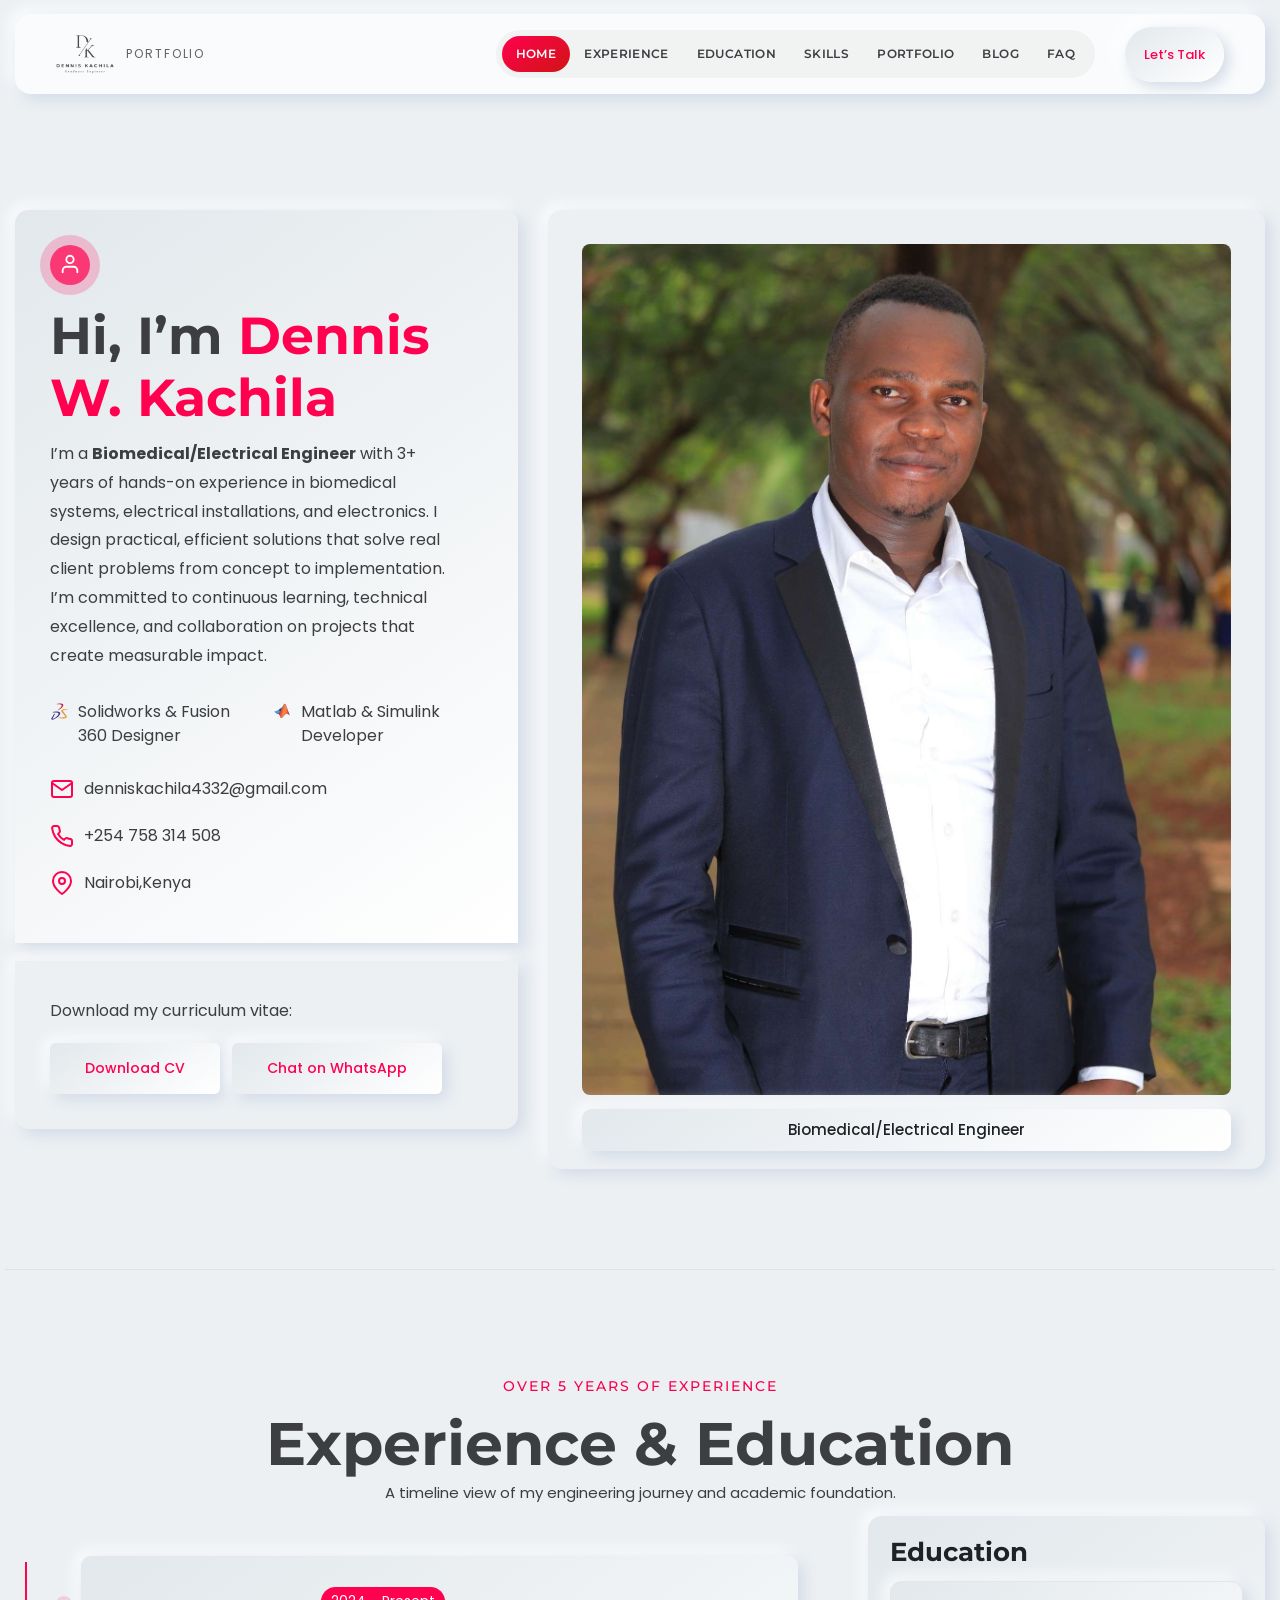
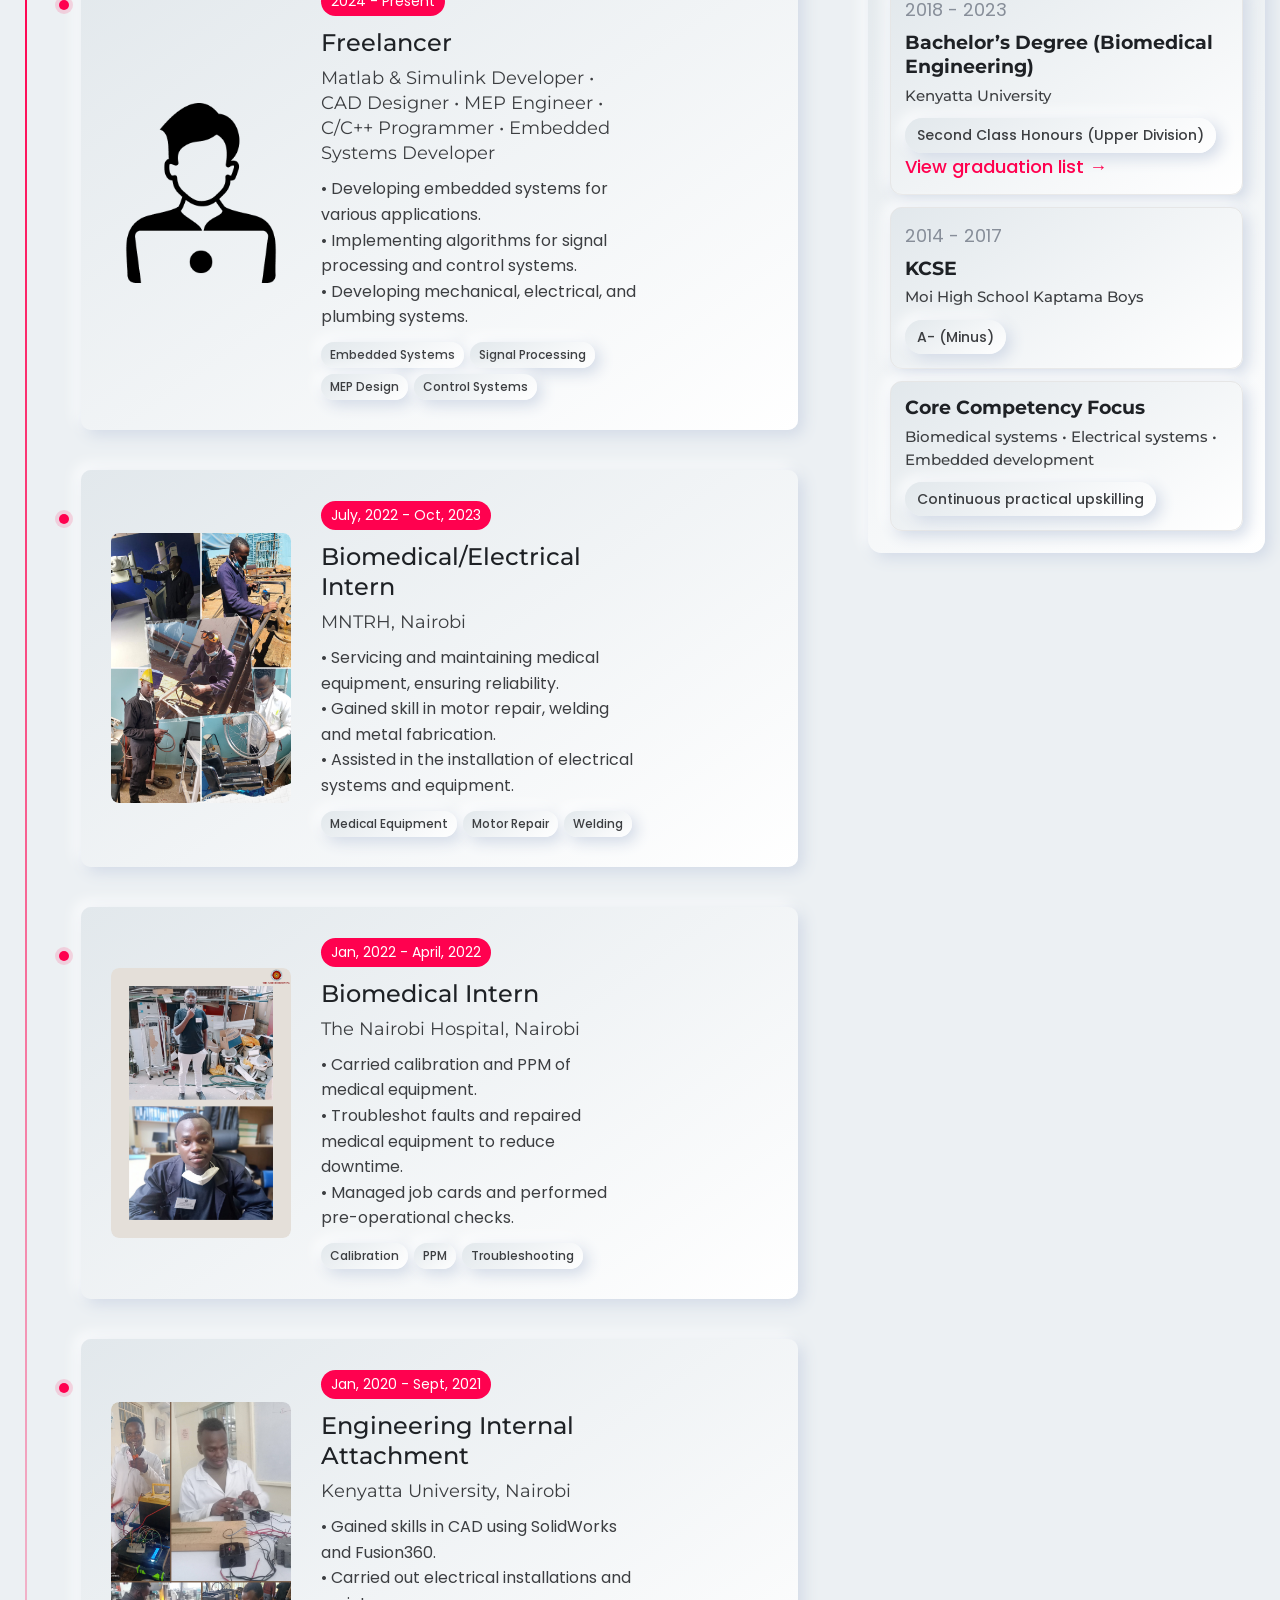
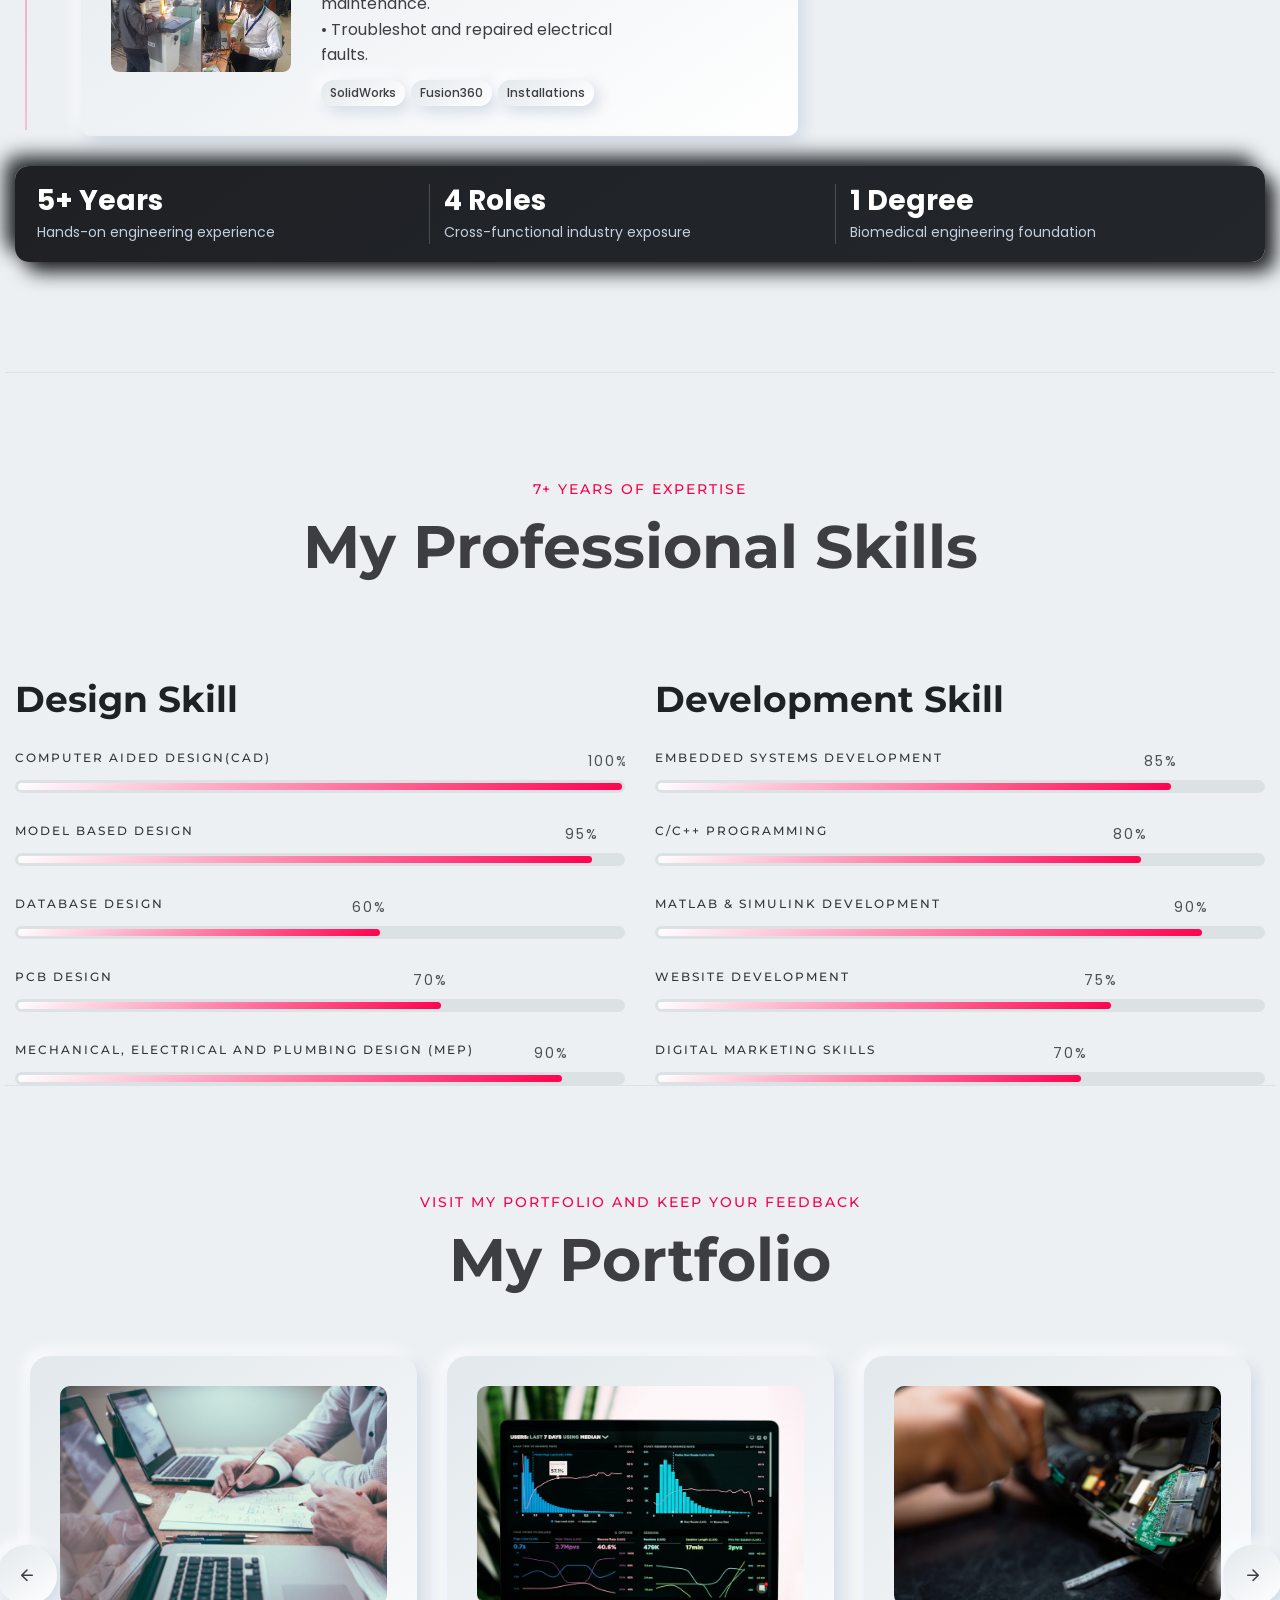
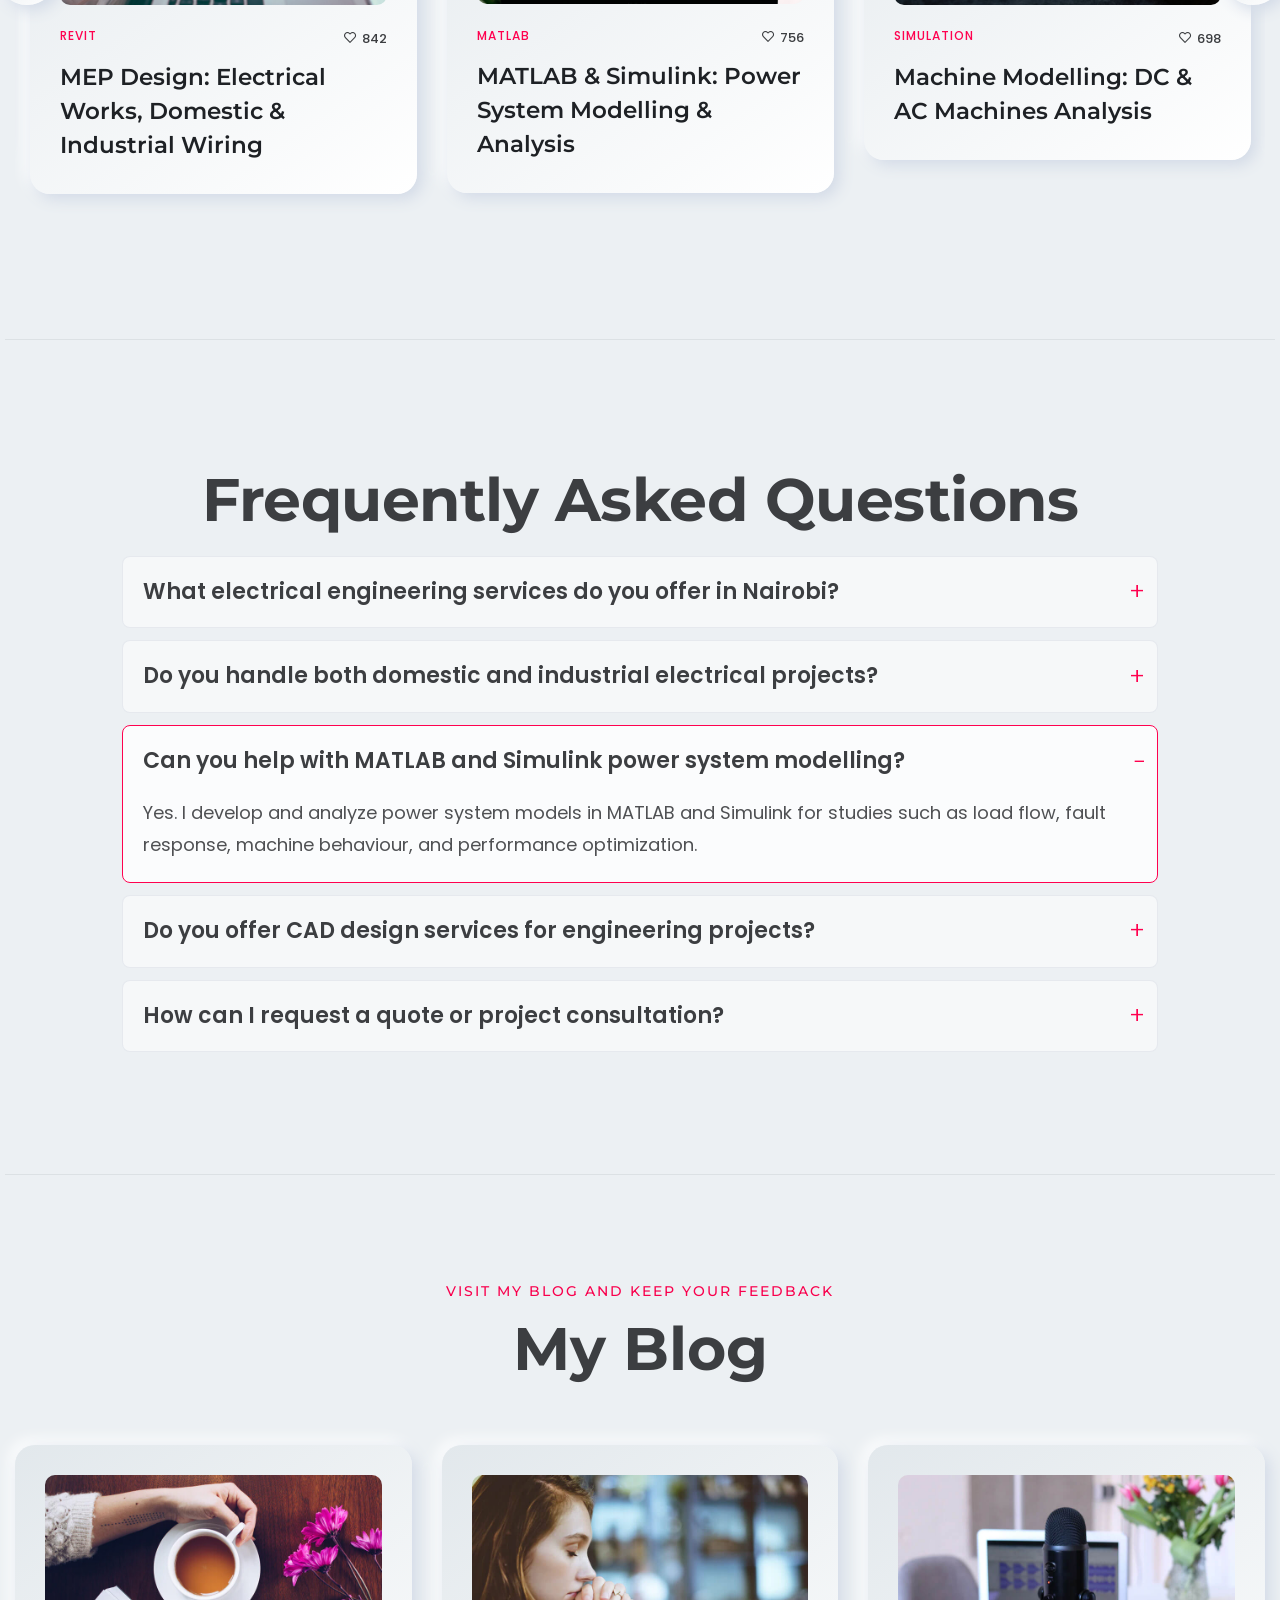
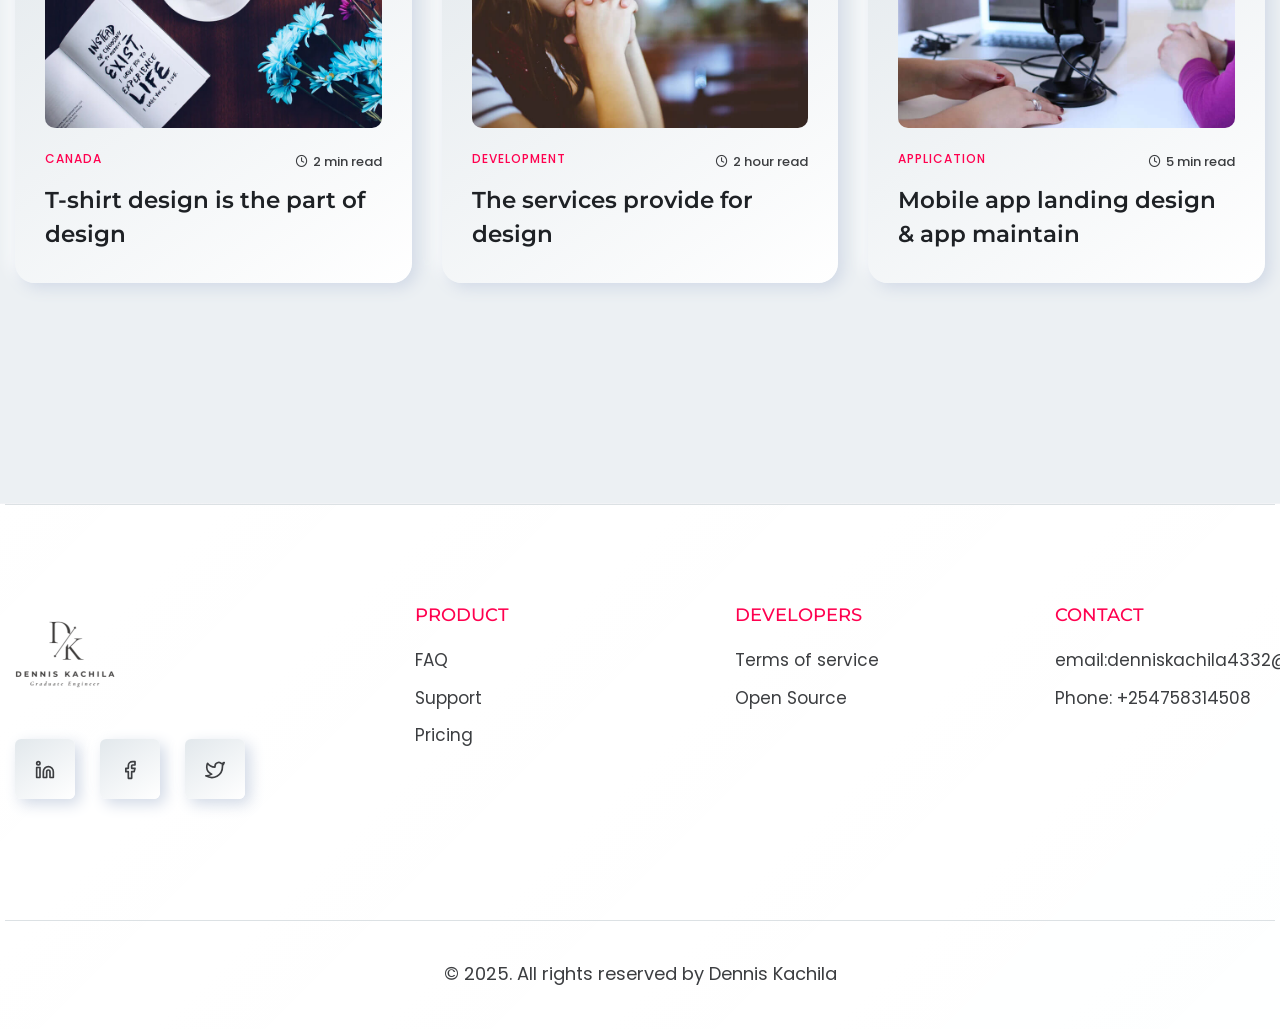
<file: archive/index.html>
<!DOCTYPE html>
<html lang="en">

<head>
    <meta charset="utf-8">
    <meta http-equiv="x-ua-compatible" content="ie=edge">
    <title>Dennis Kachila | Electrical Engineer in Nairobi | MEP, Installation, CAD & Simulation</title>
    <meta name="robots" content="index, follow, max-image-preview:large" />
    <meta name="description" content="Hire Dennis Kachila, a Nairobi-based Electrical/Biomedical Engineer for MEP electrical design, domestic and industrial installations, MATLAB/Simulink modelling, and 3D CAD in SolidWorks and Fusion 360.">
    <meta name="keywords" content="Electrical Engineer Nairobi, MEP electrical design, Revit AutoCAD electrical works, domestic wiring, industrial wiring installation, MATLAB Simulink power system modelling, DC and AC machine modelling, SolidWorks designer, Fusion 360 modelling, Kenya engineering services">
    <meta name="author" content="Dennis W. Kachila">
    <link rel="canonical" href="https://dennis-kachila.github.io/">

    <meta property="og:type" content="website">
    <meta property="og:title" content="Dennis Kachila | Electrical Engineer in Nairobi">
    <meta property="og:description" content="MEP electrical design, domestic and industrial electrical installation, MATLAB/Simulink power system modelling, and 3D CAD design services.">
    <meta property="og:url" content="https://dennis-kachila.github.io/">
    <meta property="og:image" content="https://dennis-kachila.github.io/assets/images/logo/logo_now.png">
    <meta property="og:site_name" content="Dennis Kachila Portfolio">

    <meta name="twitter:card" content="summary_large_image">
    <meta name="twitter:title" content="Dennis Kachila | Electrical Engineer in Nairobi">
    <meta name="twitter:description" content="MEP electrical design, installation, simulation and 3D CAD services.">
    <meta name="twitter:image" content="https://dennis-kachila.github.io/assets/images/logo/logo_now.png">
    <meta name="viewport" content="width=device-width, initial-scale=1, shrink-to-fit=no">
    <!-- Favicon -->
    <link rel="shortcut icon" type="image/x-icon" href="assets/images/favicon1.ico">
    <!-- CSS 
    ============================================ -->
    <link rel="stylesheet" href="assets/css/vendor/bootstrap.min.css">
    <link rel="stylesheet" href="assets/css/vendor/slick.css">
    <link rel="stylesheet" href="assets/css/vendor/slick-theme.css">
    <link rel="stylesheet" href="assets/css/vendor/aos.css">
    <link rel="stylesheet" href="assets/css/plugins/feature.css">
    <!-- Style css -->
    <link rel="stylesheet" href="assets/css/style.css">

    <script type="application/ld+json">
        {
            "@context": "https://schema.org",
            "@type": "Person",
            "name": "Dennis W. Kachila",
            "jobTitle": "Biomedical/Electrical Engineer",
            "url": "https://dennis-kachila.github.io/",
            "email": "mailto:denniskachila4332@gmail.com",
            "telephone": "+254758314508",
            "address": {
                "@type": "PostalAddress",
                "addressLocality": "Nairobi",
                "addressCountry": "KE"
            },
            "knowsAbout": [
                "MEP Electrical Design",
                "Revit",
                "AutoCAD",
                "Domestic and Industrial Electrical Installation",
                "MATLAB",
                "Simulink",
                "Power System Modelling",
                "DC and AC Machine Modelling",
                "SolidWorks",
                "Fusion 360"
            ]
        }
    </script>
    <script type="application/ld+json">
        {
            "@context": "https://schema.org",
            "@type": "ProfessionalService",
            "name": "Dennis Kachila Engineering Services",
            "url": "https://dennis-kachila.github.io/",
            "description": "Electrical engineering services including MEP design, electrical installation, power system modelling, and 3D CAD design.",
            "areaServed": "Nairobi, Kenya",
            "telephone": "+254758314508",
            "email": "denniskachila4332@gmail.com",
            "serviceType": [
                "MEP Electrical Design",
                "Electrical Installation Works",
                "Power System Simulation",
                "3D CAD Modelling"
            ]
        }
    </script>
</head>

<body class="template-color-1 spybody white-version" data-spy="scroll" data-target=".navbar-example2" data-offset="150">

    <!-- Start Header -->
    <header class="rn-header haeder-default black-logo-version header--fixed header--sticky header-modern">
        <div class="header-wrapper rn-popup-mobile-menu m--0 row align-items-center">
            <!-- Start Header Left -->
            <div class="col-xl-2 col-lg-4 col-8">
                <div class="header-left">
                    <div class="logo">
                        <a href="index.html">
                            <img src="assets/images/logo/logo_now.png" alt="logo">
                        </a>
                    </div>
                    <span class="brand-tagline d-none d-md-inline-block">Portfolio</span>
                </div>
            </div>
            <!-- End Header Left -->
            <!-- Start Header Center -->
            <div class="col-xl-10 col-lg-8 col-4">
                <div class="header-center">
                    <nav id="sideNav" class="mainmenu-nav navbar-example2 d-none d-xl-block">
                        <!-- Start Mainmanu Nav -->
                        <ul class="primary-menu nav nav-pills">
                            <li class="nav-item"><a class="nav-link smoth-animation active" href="#home">Home</a></li>
                            <li class="nav-item"><a class="nav-link smoth-animation" href="#experiences">Experience</a></li>
                            <li class="nav-item"><a class="nav-link smoth-animation" href="#educations">Education</a></li>
                            <li class="nav-item"><a class="nav-link smoth-animation" href="#skills">Skills</a></li>
                            <li class="nav-item"><a class="nav-link smoth-animation" href="#portfolio">Portfolio</a></li>
                            <li class="nav-item"><a class="nav-link smoth-animation" href="#blog">Blog</a></li>
                            <li class="nav-item"><a class="nav-link smoth-animation" href="#faq">FAQ</a></li>
                        </ul>
                        <!-- End Mainmanu Nav -->
                    </nav>

                    <div class="header-right ml--20">
                        <a class="rn-btn d-none d-xl-inline-block" href="https://wa.me/254758314508?text=Hello,%20I%20am%20interested%20in%20your%20services%20as%20seen%20from%20your%20Portfolio.%20Could%20you%20please%20help%20me%20with%20more%20information%20on%20how%20you%20can%20assist%20me%20on%20.." target="_blank"><span>Let’s Talk</span></a>
                        <a href="#" class="humberger-menu d-xl-none" aria-label="Open menu"><i data-feather="menu"></i></a>
                    </div>

                </div>
            </div>
            <!-- End Header Center -->
        </div>
    </header>
    <!-- End Header Area -->

    <!-- Start Popup Mobile Menu  -->
    <div class="popup-mobile-menu">
        <div class="inner">
            <div class="menu-top">
                <div class="menu-header">
                    <a class="logo" href="index.html">
                        <img src="assets/images/logo/logo_now.png" alt="Personal Portfolio">
                    </a>
                    <div class="close-button">
                        <button class="close-menu-activation close"><i data-feather="x"></i></button>
                    </div>
                </div>
                <p class="description">Welcome to my personal portfolio am Dennis Kachila. Explore my work and get in touch!</p>
            </div>
            <div class="content">
                <ul class="primary-menu nav nav-pills">
                    <li class="nav-item"><a class="nav-link smoth-animation active" href="#home">Home</a></li>
                    <li class="nav-item"><a class="nav-link smoth-animation" href="#experiences">Experience</a></li>
                    <li class="nav-item"><a class="nav-link smoth-animation" href="#educations">Education</a></li>
                    <li class="nav-item"><a class="nav-link smoth-animation" href="#skills">Skills</a></li>
                    <li class="nav-item"><a class="nav-link smoth-animation" href="#portfolio">Portfolio</a></li>
                    <li class="nav-item"><a class="nav-link smoth-animation" href="#blog">Blog</a></li>
                    <li class="nav-item"><a class="nav-link smoth-animation" href="#faq">FAQ</a></li>
                </ul>
                <!-- social sharea area -->
                <div class="social-share-style-1 mt--40">
                    <span class="title">find with me</span>
                    <ul class="social-share d-flex liststyle">
                        <li class="facebook"><a href="#"><svg xmlns="http://www.w3.org/2000/svg" width="24" height="24" viewBox="0 0 24 24" fill="none" stroke="currentColor" stroke-width="2" stroke-linecap="round" stroke-linejoin="round" class="feather feather-facebook">
                                    <path d="M18 2h-3a5 5 0 0 0-5 5v3H7v4h3v8h4v-8h3l1-4h-4V7a1 1 0 0 1 1-1h3z"></path>
                                </svg></a>
                        </li>
                        <li class="instagram"><a href="#"><svg xmlns="http://www.w3.org/2000/svg" width="24" height="24" viewBox="0 0 24 24" fill="none" stroke="currentColor" stroke-width="2" stroke-linecap="round" stroke-linejoin="round" class="feather feather-instagram">
                                    <rect x="2" y="2" width="20" height="20" rx="5" ry="5"></rect>
                                    <path d="M16 11.37A4 4 0 1 1 12.63 8 4 4 0 0 1 16 11.37z"></path>
                                    <line x1="17.5" y1="6.5" x2="17.51" y2="6.5"></line>
                                </svg></a>
                        </li>
                        <li class="linkedin"><a href="#"><svg xmlns="http://www.w3.org/2000/svg" width="24" height="24" viewBox="0 0 24 24" fill="none" stroke="currentColor" stroke-width="2" stroke-linecap="round" stroke-linejoin="round" class="feather feather-linkedin">
                                    <path d="M16 8a6 6 0 0 1 6 6v7h-4v-7a2 2 0 0 0-2-2 2 2 0 0 0-2 2v7h-4v-7a6 6 0 0 1 6-6z"></path>
                                    <rect x="2" y="9" width="4" height="12"></rect>
                                    <circle cx="4" cy="4" r="2"></circle>
                                </svg></a>
                        </li>
                    </ul>
                </div>
                <!-- end -->
            </div>
        </div>
    </div>
    <!-- End Popup Mobile Menu  -->

    <main class="main-page-wrapper">

    <script type="application/ld+json">
        {
            "@context": "https://schema.org",
            "@type": "FAQPage",
            "mainEntity": [
                {
                    "@type": "Question",
                    "name": "What electrical engineering services do you offer in Nairobi?",
                    "acceptedAnswer": {
                        "@type": "Answer",
                        "text": "I provide MEP electrical design, domestic and industrial wiring installation, electrical maintenance support, MATLAB/Simulink modelling, and 3D CAD design using SolidWorks and Fusion 360."
                    }
                },
                {
                    "@type": "Question",
                    "name": "Do you handle both domestic and industrial electrical projects?",
                    "acceptedAnswer": {
                        "@type": "Answer",
                        "text": "Yes. I work on both domestic and industrial projects, including wiring layouts, load distribution, installation planning, and testing support based on project requirements."
                    }
                },
                {
                    "@type": "Question",
                    "name": "Can you help with MATLAB and Simulink power system modelling?",
                    "acceptedAnswer": {
                        "@type": "Answer",
                        "text": "Yes. I develop and analyze power system models in MATLAB and Simulink for studies such as load flow, fault response, machine behaviour, and performance optimization."
                    }
                },
                {
                    "@type": "Question",
                    "name": "Do you offer CAD design services for engineering projects?",
                    "acceptedAnswer": {
                        "@type": "Answer",
                        "text": "Yes. I offer CAD modelling and design services in Revit, AutoCAD, SolidWorks, and Fusion 360 for engineering visualization, documentation, and implementation planning."
                    }
                },
                {
                    "@type": "Question",
                    "name": "How can I request a quote or project consultation?",
                    "acceptedAnswer": {
                        "@type": "Answer",
                        "text": "You can contact me directly on WhatsApp or email from this website. Share your project scope, location, and timeline, and I will respond with the next steps."
                    }
                }
            ]
        }
    </script>
        <!-- Start Slider Area -->
        <div id="home" class="rn-slide-area">
            <div class="slide slider-style-3">
                <div class="container">
                    <div class="row slider-wrapper hero-layout-alt">
                        <div class="order-2 order-xl-1 col-lg-12 col-xl-5 mt_lg--50 mt_md--50 mt_sm--50">
                            <div class="slider-info hero-alt-card">
                                <div class="row">
                                    <div class="col-xl-12 col-lg-12 col-12">
                                        <div class="user-info-top hero-alt-top">
                                            <div class="user-info-header">
                                                <div class="user">
                                                    <i data-feather="user"></i>
                                                </div>
                                                <h1 class="title">
                                                    Hi, I’m <span>Dennis W. Kachila</span>
                                                </h1>
                                                <p class="disc hero-bio-text">
                                                    I’m a <strong>Biomedical/Electrical Engineer</strong> with 3+ years of hands-on experience in biomedical systems, electrical installations, and electronics.
                                                    I design practical, efficient solutions that solve real client problems from concept to implementation.
                                                    I’m committed to continuous learning, technical excellence, and collaboration on projects that create measurable impact.
                                                </p>
                                            </div>
                                            <div class="user-info-footer hero-alt-footer">
                                                <div class="hero-skill-info">
                                                    <div class="info">
                                                        <img class="tech-icon" src="assets/images/logo/solidworks.svg" alt="SolidWorks icon">
                                                        <span>Solidworks & Fusion 360 Designer</span>
                                                    </div>
                                                    <div class="info">
                                                        <img class="tech-icon" src="assets/images/logo/matlab.svg" alt="MATLAB icon">
                                                        <span>Matlab & Simulink Developer</span>
                                                    </div>
                                                </div>

                                                <div class="hero-contact-grid">
                                                    <div class="info">
                                                        <i data-feather="mail"></i>
                                                        <span>denniskachila4332@gmail.com</span>
                                                    </div>
                                                    <div class="info">
                                                        <i data-feather="phone"></i>
                                                        <span>+254 758 314 508</span>
                                                    </div>

                                                    <div class="info">
                                                        <i data-feather="map-pin"></i>
                                                        <span>Nairobi,Kenya</span>
                                                    </div>
                                                </div>
                                            </div>
                                        </div>
                                    </div>

                                    <div class="col-xl-12 col-lg-12 col-12">
                                        <div class="user-info-bottom hero-alt-bottom">
                                            <span>Download my curriculum vitae: </span>
                                            <div class="button-wrapper d-flex">
                                                <a class="rn-btn mr--30" href="assets/Dennis_Kachila_Resume_Main.pdf"><span>Download CV</span></a>
                                                <a class="rn-btn" href="https://wa.me/254758314508?text=Hello,%20I%20am%20interested%20in%20your%20services%20as%20seen%20from%20your%20Portfolio.%20Could%20you%20please%20help%20me%20with%20more%20information%20on%20how%20you%20can%20assist%20me%20on%20.." target="_blank"><span>Chat on WhatsApp</span></a>
                                            </div>
                                        </div>
                                    </div>

                                </div>
                            </div>
                        </div>

                        <div class="order-1 order-xl-2 col-lg-12 col-xl-7">
                            <div class="background-image-area hero-alt-image-card">
                                <div class="thumbnail-image">
                                    <img src="assets/images/slider/banner-01.JPG" alt="Dennis Kachila Profile">
                                </div>
                                <div class="hero-alt-image-badge">
                                    <span>Biomedical/Electrical Engineer</span>
                                </div>
                            </div>
                        </div>

                    </div>
                </div>
            </div>
        </div>
        <!-- End Slider Area -->

        <!-- Start Experience area -->
        <div id="experiences" class="rn-experience-area section-separator rn-section-gap">
            <div class="container">
                <div class="row">
                    <div class="col-lg-12">
                        <div data-aos="fade-up" data-aos-duration="500" data-aos-delay="80" data-aos-once="true" class="section-title text-center modern-exp-head">
                            <span class="subtitle">Over 5 years of experience</span>
                            <h2 class="title">Experience & Education</h2>
                            <p class="modern-exp-subtitle">A timeline view of my engineering journey and academic foundation.</p>
                        </div>
                    </div>
                </div>
                <div class="row mt--10 modern-exp-layout">
                    <div class="col-lg-8 col-12">
                        <div class="timeline-modern">
                            <div data-aos="fade-up" data-aos-duration="500" data-aos-delay="120" data-aos-once="true" class="experience-style-two event-card-modern">
                                <div class="experience-left">
                                    <div class="experience-image">
                                        <img src="assets/images/portfolio/freelancer.png" alt="Freelance work profile">
                                    </div>
                                    <div class="experience-center">
                                        <span class="date">2024 - Present</span>
                                        <h4 class="experience-title">Freelancer</h4>
                                        <h6 class="subtitle">Matlab & Simulink Developer • CAD Designer • MEP Engineer • C/C++ Programmer • Embedded Systems Developer</h6>
                                        <p class="disc">
                                            • Developing embedded systems for various applications.<br>
                                            • Implementing algorithms for signal processing and control systems.<br>
                                            • Developing mechanical, electrical, and plumbing systems.
                                        </p>
                                        <div class="modern-highlights">
                                            <span>Embedded Systems</span>
                                            <span>Signal Processing</span>
                                            <span>MEP Design</span>
                                            <span>Control Systems</span>
                                        </div>
                                    </div>
                                </div>
                            </div>

                            <div data-aos="fade-up" data-aos-duration="500" data-aos-delay="190" data-aos-once="true" class="experience-style-two event-card-modern">
                                <div class="experience-left">
                                    <div class="experience-image">
                                        <img src="assets/images/portfolio/mntrh.png" alt="MNTRH experience">
                                    </div>
                                    <div class="experience-center">
                                        <span class="date">July, 2022 - Oct, 2023</span>
                                        <h4 class="experience-title">Biomedical/Electrical Intern</h4>
                                        <h6 class="subtitle">MNTRH, Nairobi</h6>
                                        <p class="disc">
                                            • Servicing and maintaining medical equipment, ensuring reliability.<br>
                                            • Gained skill in motor repair, welding and metal fabrication.<br>
                                            • Assisted in the installation of electrical systems and equipment.
                                        </p>
                                        <div class="modern-highlights">
                                            <span>Medical Equipment</span>
                                            <span>Motor Repair</span>
                                            <span>Welding</span>
                                        </div>
                                    </div>
                                </div>
                            </div>

                            <div data-aos="fade-up" data-aos-duration="500" data-aos-delay="260" data-aos-once="true" class="experience-style-two event-card-modern">
                                <div class="experience-left">
                                    <div class="experience-image">
                                        <img src="assets/images/portfolio/NBO.png" alt="Nairobi Hospital experience">
                                    </div>
                                    <div class="experience-center">
                                        <span class="date">Jan, 2022 - April, 2022</span>
                                        <h4 class="experience-title">Biomedical Intern</h4>
                                        <h6 class="subtitle">The Nairobi Hospital, Nairobi</h6>
                                        <p class="disc">
                                            • Carried calibration and PPM of medical equipment.<br>
                                            • Troubleshot faults and repaired medical equipment to reduce downtime.<br>
                                            • Managed job cards and performed pre-operational checks.
                                        </p>
                                        <div class="modern-highlights">
                                            <span>Calibration</span>
                                            <span>PPM</span>
                                            <span>Troubleshooting</span>
                                        </div>
                                    </div>
                                </div>
                            </div>

                            <div data-aos="fade-up" data-aos-duration="500" data-aos-delay="330" data-aos-once="true" class="experience-style-two event-card-modern">
                                <div class="experience-left">
                                    <div class="experience-image">
                                        <img src="assets/images/portfolio/attachment.png" alt="Engineering attachment experience">
                                    </div>
                                    <div class="experience-center">
                                        <span class="date">Jan, 2020 - Sept, 2021</span>
                                        <h4 class="experience-title">Engineering Internal Attachment</h4>
                                        <h6 class="subtitle">Kenyatta University, Nairobi</h6>
                                        <p class="disc">
                                            • Gained skills in CAD using SolidWorks and Fusion360.<br>
                                            • Carried out electrical installations and maintenance.<br>
                                            • Troubleshot and repaired electrical faults.
                                        </p>
                                        <div class="modern-highlights">
                                            <span>SolidWorks</span>
                                            <span>Fusion360</span>
                                            <span>Installations</span>
                                        </div>
                                    </div>
                                </div>
                            </div>
                        </div>
                    </div>

                    <div class="col-lg-4 col-12 mt_md--40 mt_sm--40" id="educations">
                        <div data-aos="fade-up" data-aos-duration="500" data-aos-delay="400" data-aos-once="true" class="education-panel-modern">
                            <h3>Education</h3>

                            <div class="edu-mini-modern">
                                <span class="date">2018 - 2023</span>
                                <h4>Bachelor’s Degree (Biomedical Engineering)</h4>
                                <h6>Kenyatta University</h6>
                                <p><span class="education-grade">Second Class Honours (Upper Division)</span></p>
                                <a class="education-link" href="https://www.ku.ac.ke/index.php/ku/item/3055-final-list-of-graduands-55th-graduation-ceremony" target="_blank">View graduation list →</a>
                            </div>

                            <div class="edu-mini-modern">
                                <span class="date">2014 - 2017</span>
                                <h4>KCSE</h4>
                                <h6>Moi High School Kaptama Boys</h6>
                                <p><span class="education-grade">A- (Minus)</span></p>
                            </div>

                            <div class="edu-mini-modern">
                                <h4>Core Competency Focus</h4>
                                <h6>Biomedical systems • Electrical systems • Embedded development</h6>
                                <p><span class="education-grade">Continuous practical upskilling</span></p>
                            </div>
                        </div>
                    </div>
                </div>

                <div class="row mt--30">
                    <div class="col-12">
                        <div data-aos="fade-up" data-aos-duration="500" data-aos-delay="470" data-aos-once="true" class="summary-strip-modern">
                            <div class="metric-modern">
                                <strong>5+ Years</strong>
                                <span>Hands-on engineering experience</span>
                            </div>
                            <div class="metric-modern">
                                <strong>4 Roles</strong>
                                <span>Cross-functional industry exposure</span>
                            </div>
                            <div class="metric-modern">
                                <strong>1 Degree</strong>
                                <span>Biomedical engineering foundation</span>
                            </div>
                        </div>
                    </div>
                </div>
            </div>
        </div>
        <!-- End Experience area -->

        <!-- Start skill Area -->
         
        <div class="rn-skill-area rn-section-gap section-separator" id="skills">
            <div class="container">
                <div class="row">
                    <div class="col-lg-12">
                        <div data-aos="fade-up" data-aos-duration="500" data-aos-delay="100" data-aos-once="true" class="section-title text-center">
                            <span class="subtitle">7+ Years of Expertise</span>
                            <h2 class="title">My Professional Skills</h2>
                        </div>
                    </div>
                </div>
                <div class="row mt--45">
                    <div class="col-lg-12">  <!-- This is the tab section -->

                        <!-- Start Tab Content Wrapper  -->
                        <div data-aos="fade-up" data-aos-duration="500" data-aos-delay="200" data-aos-once="true" class="rn-nav-content tab-content" id="myTabContents">

                            <!-- Start Single Tab  -->
                            <div class="tab-pane show active fade single-tab-area" id="professional" role="tabpanel" aria-labelledby="professional-tab">
                                <div class="personal-experience-inner mt--40">
                                    <div class="row row--40">

                                        <!-- Start Single Progressbar  -->
                                        <div class="col-lg-6 col-md-6 col-12">
                                            <div class="progress-wrapper">
                                                <div class="content">
                                                    <h4 class="maintitle">Design Skill</h4>
                                                    <!-- Start Single Progress Charts -->
                                                    <div class="progress-charts">
                                                        <h6 class="heading heading-h6">COMPUTER AIDED DESIGN(CAD)</h6>
                                                        <div class="progress">
                                                            <div class="progress-bar wow fadeInLeft" data-wow-duration="0.5s" data-wow-delay=".3s" role="progressbar" style="width: 100%" aria-valuenow="85" aria-valuemin="0" aria-valuemax="100"><span class="percent-label">100%</span></div>
                                                        </div>
                                                    </div>
                                                    <!-- End Single Progress Charts -->

                                                    <!-- Start Single Progress Charts -->
                                                    <div class="progress-charts">
                                                        <h6 class="heading heading-h6">MODEL BASED DESIGN</h6>
                                                        <div class="progress">
                                                            <div class="progress-bar wow fadeInLeft" data-wow-duration="0.6s" data-wow-delay=".4s" role="progressbar" style="width: 95%" aria-valuenow="85" aria-valuemin="0" aria-valuemax="100"><span class="percent-label">95%</span></div>
                                                        </div>
                                                    </div>
                                                    <!-- End Single Progress Charts -->

                                                    <!-- Start Single Progress Charts -->
                                                    <div class="progress-charts">
                                                        <h6 class="heading heading-h6">DATABASE DESIGN</h6>
                                                        <div class="progress">
                                                            <div class="progress-bar wow fadeInLeft" data-wow-duration="0.7s" data-wow-delay=".5s" role="progressbar" style="width: 60%" aria-valuenow="85" aria-valuemin="0" aria-valuemax="100"><span class="percent-label">60%</span></div>
                                                        </div>
                                                    </div>
                                                    <!-- End Single Progress Charts -->

                                                    <!-- Start Single Progress Charts -->
                                                    <div class="progress-charts">
                                                        <h6 class="heading heading-h6">PCB DESIGN</h6>
                                                        <div class="progress">
                                                            <div class="progress-bar wow fadeInLeft" data-wow-duration="0.8s" data-wow-delay=".6s" role="progressbar" style="width: 70%" aria-valuenow="85" aria-valuemin="0" aria-valuemax="100"><span class="percent-label">70%</span></div>
                                                        </div>
                                                    </div>
                                                    <!-- End Single Progress Charts -->

                                                    <!-- Start Single Progress Charts -->
                                                    <div class="progress-charts">
                                                        <h6 class="heading heading-h6">MECHANICAL, ELECTRICAL AND PLUMBING DESIGN (MEP)</h6>
                                                        <div class="progress">
                                                            <div class="progress-bar wow fadeInLeft" data-wow-duration="0.9s" data-wow-delay=".7s" role="progressbar" style="width: 90%" aria-valuenow="85" aria-valuemin="0" aria-valuemax="100"><span class="percent-label">90%</span></div>
                                                        </div>
                                                    </div>
                                                    <!-- End Single Progress Charts -->

                                                </div>
                                            </div>
                                        </div>
                                        <!-- End Single Progressbar  -->

                                        <!-- Start Single Progressbar  -->
                                        <div class="col-lg-6 col-md-6 col-12 mt_sm--60">
                                            <div class="progress-wrapper">
                                                <div class="content">
                                                    <h4 class="maintitle">Development Skill</h4>
                                                    <!-- Start Single Progress Charts -->
                                                    <div class="progress-charts">
                                                        <h6 class="heading heading-h6">EMBEDDED SYSTEMS DEVELOPMENT</h6>
                                                        <div class="progress">
                                                            <div class="progress-bar wow fadeInLeft" data-wow-duration="0.5s" data-wow-delay=".3s" role="progressbar" style="width: 85%" aria-valuenow="85" aria-valuemin="0" aria-valuemax="100"><span class="percent-label">85%</span></div>
                                                        </div>
                                                    </div>
                                                    <!-- End Single Progress Charts -->

                                                    <!-- Start Single Progress Charts -->
                                                    <div class="progress-charts">
                                                        <h6 class="heading heading-h6">C/C++ PROGRAMMING</h6>
                                                        <div class="progress">
                                                            <div class="progress-bar wow fadeInLeft" data-wow-duration="0.6s" data-wow-delay=".4s" role="progressbar" style="width: 80%" aria-valuenow="85" aria-valuemin="0" aria-valuemax="100"><span class="percent-label">80%</span></div>
                                                        </div>
                                                    </div>
                                                    <!-- End Single Progress Charts -->

                                                    <!-- Start Single Progress Charts -->
                                                    <div class="progress-charts">
                                                        <h6 class="heading heading-h6">MATLAB & SIMULINK DEVELOPMENT</h6>
                                                        <div class="progress">
                                                            <div class="progress-bar wow fadeInLeft" data-wow-duration="0.7s" data-wow-delay=".5s" role="progressbar" style="width: 90%" aria-valuenow="85" aria-valuemin="0" aria-valuemax="100"><span class="percent-label">90%</span></div>
                                                        </div>
                                                    </div>
                                                    <!-- End Single Progress Charts -->

                                                    <!-- Start Single Progress Charts -->
                                                    <div class="progress-charts">
                                                        <h6 class="heading heading-h6">WEBSITE DEVELOPMENT</h6>
                                                        <div class="progress">
                                                            <div class="progress-bar wow fadeInLeft" data-wow-duration="0.8s" data-wow-delay=".6s" role="progressbar" style="width: 75%" aria-valuenow="85" aria-valuemin="0" aria-valuemax="100"><span class="percent-label">75%</span></div>
                                                        </div>
                                                    </div>
                                                    <!-- End Single Progress Charts -->

                                                    <!-- Start Single Progress Charts -->
                                                    <div class="progress-charts">
                                                        <h6 class="heading heading-h6">DIGITAL MARKETING SKILLS</h6>
                                                        <div class="progress">
                                                            <div class="progress-bar wow fadeInLeft" data-wow-duration="0.9s" data-wow-delay=".7s" role="progressbar" style="width: 70%" aria-valuenow="85" aria-valuemin="0" aria-valuemax="100"><span class="percent-label">70%</span></div>
                                                        </div>
                                                    </div>
                                                    <!-- End Single Progress Charts -->

                                                </div>
                                            </div>
                                        </div>
                                        <!-- End Single Progressbar  -->

                                    </div>
                                </div>
                            </div>
                            <!-- End Single Tab  -->
                        </div>
                        <!-- End Tab Content Wrapper  -->
                </div>
                    <!-- End Tab Section -->
            </div>
        </div>
        <!-- End skill Area -->


        <!-- Start Portfolio Area -->
        <div id="portfolio" class="rn-portfolio-area portfolio-style-three rn-section-gap section-separator">
            <div class="container">
                <div class="row">
                    <div class="col-lg-12">
                        <div data-aos="fade-up" data-aos-duration="500" data-aos-delay="100" data-aos-once="true" class="section-title text-center">
                            <span class="subtitle">Visit my portfolio and keep your feedback</span>
                            <h2 class="title">My Portfolio</h2>
                        </div>
                    </div>
                </div>
                <div class="row mt--25 mt_md--5 mt_sm--5">
                    <div class="col-lg-12">
                        <div data-aos="fade-up" data-aos-duration="500" data-aos-delay="200" data-aos-once="true" class="portfolio-wrapper portfolio-slick-activation slick-arrow-style-one rn-slick-dot-style">

                            <!-- Start Single Portfolio - MEP Project -->
                            <div class="rn-portfolio-slick">
                                <div class="rn-portfolio" data-toggle="modal" data-target="#exampleModalCenter" data-project-tag="MEP Design" data-project-title="Revit & AutoCAD - Electrical Works" data-project-desc1="Designed complete MEP electrical layouts using Revit and AutoCAD for residential and industrial facilities, including load distribution, cable routing, panel schedules, and lighting/power circuits." data-project-desc2="Executed domestic and industrial wiring installation plans with strong focus on safety compliance, maintainability, and efficient system performance from design through site implementation." data-project-link="https://wa.me/254758314508?text=Hello,%20I%20would%20like%20more%20details%20about%20your%20MEP%20electrical%20project.">
                                    <div class="inner">
                                        <div class="thumbnail">
                                            <a href="javascript:void(0)">
                                                <img src="assets/images/portfolio/mep-revit.jpg" alt="MEP Project - Revit & AutoCAD Design">
                                            </a>
                                        </div>
                                        <div class="content">
                                            <div class="category-info">
                                                <div class="category-list">
                                                    <a href="javascript:void(0)">REVIT</a>
                                                </div>
                                                <div class="meta">
                                                    <span><a href="javascript:void(0)"><i class="feather-heart"></i></a>
                                                        842</span>
                                                </div>
                                            </div>
                                            <h4 class="title"><a href="javascript:void(0)">MEP Design: Electrical Works, Domestic & Industrial Wiring<i
                                                        class="feather-arrow-up-right"></i></a></h4>
                                        </div>
                                    </div>
                                </div>
                            </div>
                            <!-- End Single Portfolio  -->

                            <!-- Start Single Portfolio - MATLAB & Simulink -->
                            <div class="rn-portfolio-slick">
                                <div class="rn-portfolio" data-toggle="modal" data-target="#exampleModalCenter" data-project-tag="MATLAB & Simulink" data-project-title="Power System Modelling & Analysis" data-project-desc1="Developed MATLAB and Simulink models for power system studies including load flow, fault analysis, and system performance evaluation under different operating conditions." data-project-desc2="Built simulation-driven workflows to validate control behavior, compare operating scenarios, and improve design decisions for electrical network reliability and efficiency." data-project-link="https://wa.me/254758314508?text=Hello,%20I%20would%20like%20more%20details%20about%20your%20MATLAB%20and%20Simulink%20power%20system%20project.">
                                    <div class="inner">
                                        <div class="thumbnail">
                                            <a href="javascript:void(0)">
                                                <img src="assets/images/portfolio/matlab-simulink.jpg" alt="MATLAB & Simulink Power System Project">
                                            </a>
                                        </div>
                                        <div class="content">
                                            <div class="category-info">
                                                <div class="category-list">
                                                    <a href="javascript:void(0)">MATLAB</a>
                                                </div>
                                                <div class="meta">
                                                    <span><a href="javascript:void(0)"><i class="feather-heart"></i></a>
                                                        756</span>
                                                </div>
                                            </div>
                                            <h4 class="title"><a href="javascript:void(0)">MATLAB & Simulink: Power System Modelling & Analysis<i
                                                        class="feather-arrow-up-right"></i></a></h4>
                                        </div>
                                    </div>
                                </div>
                            </div>
                            <!-- End Single Portfolio  -->

                            <!-- Start Single Portfolio - Machine Modelling -->
                            <div class="rn-portfolio-slick">
                                <div class="rn-portfolio" data-toggle="modal" data-target="#exampleModalCenter" data-project-tag="Machine Modelling" data-project-title="DC & AC Machines Analysis" data-project-desc1="Modelled and analyzed DC and AC machines to study torque-speed characteristics, efficiency trends, startup behavior, and steady-state electrical performance." data-project-desc2="Applied simulation techniques to compare machine responses under variable loads and operating conditions, supporting robust design and troubleshooting decisions." data-project-link="https://wa.me/254758314508?text=Hello,%20I%20would%20like%20more%20details%20about%20your%20DC%20and%20AC%20machine%20modelling%20project.">
                                    <div class="inner">
                                        <div class="thumbnail">
                                            <a href="javascript:void(0)">
                                                <img src="assets/images/portfolio/machines-modeling.jpg" alt="DC & AC Machine Modelling Project">
                                            </a>
                                        </div>
                                        <div class="content">
                                            <div class="category-info">
                                                <div class="category-list">
                                                    <a href="javascript:void(0)">SIMULATION</a>
                                                </div>
                                                <div class="meta">
                                                    <span><a href="javascript:void(0)"><i class="feather-heart"></i></a>
                                                        698</span>
                                                </div>
                                            </div>
                                            <h4 class="title"><a href="javascript:void(0)">Machine Modelling: DC & AC Machines Analysis<i
                                                        class="feather-arrow-up-right"></i></a></h4>
                                        </div>
                                    </div>
                                </div>
                            </div>
                            <!-- End Single Portfolio  -->

                            <!-- Start Single Portfolio - Electrical Installation -->
                            <div class="rn-portfolio-slick">
                                <div class="rn-portfolio" data-toggle="modal" data-target="#exampleModalCenter" data-project-tag="Installation Works" data-project-title="Electrical Installation & Cable Management" data-project-desc1="Delivered electrical installation works covering conduit layout, cable routing, terminations, panel connections, and structured power distribution for domestic and industrial settings." data-project-desc2="Maintained quality and safety standards during implementation, testing, and commissioning to ensure reliable operation and clean, maintainable installations." data-project-link="https://wa.me/254758314508?text=Hello,%20I%20would%20like%20more%20details%20about%20your%20electrical%20installation%20works.">
                                    <div class="inner">
                                        <div class="thumbnail">
                                            <a href="javascript:void(0)">
                                                <img src="assets/images/portfolio/electrical-installation.jpg" alt="Electrical Installation Works">
                                            </a>
                                        </div>
                                        <div class="content">
                                            <div class="category-info">
                                                <div class="category-list">
                                                    <a href="javascript:void(0)">INSTALLATION</a>
                                                </div>
                                                <div class="meta">
                                                    <span><a href="javascript:void(0)"><i class="feather-heart"></i></a>
                                                        724</span>
                                                </div>
                                            </div>
                                            <h4 class="title"><a href="javascript:void(0)">Electrical Installation Works & Cable Management<i
                                                        class="feather-arrow-up-right"></i></a></h4>
                                        </div>
                                    </div>
                                </div>
                            </div>
                            <!-- End Single Portfolio  -->

                            <!-- Start Single Portfolio - SolidWorks 3D Design -->
                            <div class="rn-portfolio-slick">
                                <div class="rn-portfolio" data-toggle="modal" data-target="#exampleModalCenter" data-project-tag="SolidWorks" data-project-title="3D CAD Modelling & Design" data-project-desc1="Created SolidWorks 3D part and assembly models for engineering concepts, with attention to dimensions, manufacturability, and practical functional requirements." data-project-desc2="Produced clear model structures and design iterations to support concept validation, visualization, and downstream technical communication." data-project-link="https://wa.me/254758314508?text=Hello,%20I%20would%20like%20more%20details%20about%20your%20SolidWorks%203D%20design%20projects.">
                                    <div class="inner">
                                        <div class="thumbnail">
                                            <a href="javascript:void(0)">
                                                <img src="assets/images/portfolio/solidworks-3d.jpg" alt="SolidWorks 3D Modelling Design">
                                            </a>
                                        </div>
                                        <div class="content">
                                            <div class="category-info">
                                                <div class="category-list">
                                                    <a href="javascript:void(0)">SOLIDWORKS</a>
                                                </div>
                                                <div class="meta">
                                                    <span><a href="javascript:void(0)"><i class="feather-heart"></i></a>
                                                        815</span>
                                                </div>
                                            </div>
                                            <h4 class="title"><a href="javascript:void(0)">3D Design & Modelling: SolidWorks CAD Projects<i
                                                        class="feather-arrow-up-right"></i></a></h4>
                                        </div>
                                    </div>
                                </div>
                            </div>
                            <!-- End Single Portfolio  -->

                            <!-- Start Single Portfolio - Fusion 360 Design -->
                            <div class="rn-portfolio-slick">
                                <div class="rn-portfolio" data-toggle="modal" data-target="#exampleModalCenter" data-project-tag="Fusion 360" data-project-title="3D Modelling & Design Projects" data-project-desc1="Designed 3D models in Fusion 360 for product and engineering concepts, balancing geometric accuracy, functionality, and rapid design refinement workflows." data-project-desc2="Used iterative modelling approaches to improve part features, assemblies, and presentation readiness for client review and technical decision-making." data-project-link="https://wa.me/254758314508?text=Hello,%20I%20would%20like%20more%20details%20about%20your%20Fusion%20360%20modelling%20projects.">
                                    <div class="inner">
                                        <div class="thumbnail">
                                            <a href="javascript:void(0)">
                                                <img src="assets/images/portfolio/fusion360-design.jpg" alt="Fusion 360 Modelling & Design">
                                            </a>
                                        </div>
                                        <div class="content">
                                            <div class="category-info">
                                                <div class="category-list">
                                                    <a href="javascript:void(0)">FUSION 360</a>
                                                </div>
                                                <div class="meta">
                                                    <span><a href="javascript:void(0)"><i class="feather-heart"></i></a>
                                                        789</span>
                                                </div>
                                            </div>
                                            <h4 class="title"><a href="javascript:void(0)">3D Modelling & Design: Fusion 360 Projects<i
                                                        class="feather-arrow-up-right"></i></a></h4>
                                        </div>
                                    </div>
                                </div>
                            </div>
                            <!-- End Single Portfolio  -->

                        </div>
                    </div>
                </div>
            </div>
        </div>
        <!-- End portfolio Area -->

        <!-- Start FAQ Area -->
        <div id="faq" class="faq-format-area rn-section-gap section-separator">
            <div class="container">
                <div class="row">
                    <div class="col-lg-12">
                        <div class="section-title text-center faq-format-title">
                            <h2 class="title">Frequently Asked Questions</h2>
                        </div>
                    </div>
                </div>

                <div class="row mt--20 justify-content-center">
                    <div class="col-lg-10 col-md-12">
                        <div class="faq-format-list">
                            <details class="faq-format-item" id="faq-services">
                                <summary>What electrical engineering services do you offer in Nairobi?</summary>
                                <p>I provide MEP electrical design, domestic and industrial wiring installation, electrical maintenance support, MATLAB/Simulink modelling, and 3D CAD design using SolidWorks and Fusion 360.</p>
                            </details>

                            <details class="faq-format-item" id="faq-domestic-industrial">
                                <summary>Do you handle both domestic and industrial electrical projects?</summary>
                                <p>Yes. I work on both domestic and industrial projects, including wiring layouts, load distribution, installation planning, and testing support based on project requirements.</p>
                            </details>

                            <details class="faq-format-item" id="faq-matlab" open>
                                <summary>Can you help with MATLAB and Simulink power system modelling?</summary>
                                <p>Yes. I develop and analyze power system models in MATLAB and Simulink for studies such as load flow, fault response, machine behaviour, and performance optimization.</p>
                            </details>

                            <details class="faq-format-item" id="faq-cad">
                                <summary>Do you offer CAD design services for engineering projects?</summary>
                                <p>Yes. I offer CAD modelling and design services in Revit, AutoCAD, SolidWorks, and Fusion 360 for engineering visualization, documentation, and implementation planning.</p>
                            </details>

                            <details class="faq-format-item" id="faq-quote">
                                <summary>How can I request a quote or project consultation?</summary>
                                <p>You can contact me directly on WhatsApp or email from this website. Share your project scope, location, and timeline, and I will respond with the next steps.</p>
                            </details>
                        </div>
                    </div>
                </div>
            </div>
        </div>
        <!-- End FAQ Area -->

        <!-- Start News Area -->
        <div class="rn-blog-area rn-section-gap section-separator" id="blog">
            <div class="container">
                <div class="row">
                    <div class="col-lg-12">
                        <div data-aos="fade-up" data-aos-duration="500" data-aos-delay="500" data-aos-once="true" class="section-title text-center">
                            <span class="subtitle">Visit my blog and keep your feedback</span>
                            <h2 class="title">My Blog</h2>
                        </div>
                    </div>
                </div>
                <div class="row row--25 mt--30 mt_md--10 mt_sm--10">

                    <!-- Start Single blog -->
                    <div data-aos="fade-up" data-aos-duration="500" data-aos-delay="400" data-aos-once="true" class="col-lg-6 col-xl-4 mt--30 col-md-6 col-sm-12 col-12 mt--30">
                        <div class="rn-blog" data-toggle="modal" data-target="#exampleModalCenters">
                            <div class="inner">
                                <div class="thumbnail">
                                    <a href="javascript:void(0)">
                                        <img src="assets/images/blog/blog-01.jpg" alt="Personal Portfolio Images">
                                    </a>
                                </div>
                                <div class="content">
                                    <div class="category-info">
                                        <div class="category-list">
                                            <a href="javascript:void(0)">Canada</a>
                                        </div>
                                        <div class="meta">
                                            <span><i class="feather-clock"></i> 2 min read</span>
                                        </div>
                                    </div>
                                    <h4 class="title"><a href="javascript:void(0)">T-shirt design is the part of design
                                            <i class="feather-arrow-up-right"></i></a></h4>
                                </div>
                            </div>
                        </div>
                    </div>
                    <!-- End Single blog -->

                    <!-- Start Single blog -->
                    <div data-aos="fade-up" data-aos-duration="500" data-aos-delay="600" data-aos-once="true" class="col-lg-6 col-xl-4 mt--30 col-md-6 col-sm-12 col-12 mt--30">
                        <div class="rn-blog" data-toggle="modal" data-target="#exampleModalCenters">
                            <div class="inner">
                                <div class="thumbnail">
                                    <a href="javascript:void(0)">
                                        <img src="assets/images/blog/blog-02.jpg" alt="Personal Portfolio Images">
                                    </a>
                                </div>
                                <div class="content">
                                    <div class="category-info">
                                        <div class="category-list">
                                            <a href="javascript:void(0)">Development</a>
                                        </div>
                                        <div class="meta">
                                            <span><i class="feather-clock"></i> 2 hour read</span>
                                        </div>
                                    </div>
                                    <h4 class="title"><a href="javascript:void(0)">The services provide for design <i
                                        class="feather-arrow-up-right"></i></a></h4>
                                </div>
                            </div>
                        </div>
                    </div>
                    <!-- End Single blog -->

                    <!-- Start Single blog -->
                    <div data-aos="fade-up" data-aos-duration="500" data-aos-delay="800" data-aos-once="true" class="col-lg-6 col-xl-4 mt--30 col-md-6 col-sm-12 col-12 mt--30">
                        <div class="rn-blog" data-toggle="modal" data-target="#exampleModalCenters">
                            <div class="inner">
                                <div class="thumbnail">
                                    <a href="javascript:void(0)">
                                        <img src="assets/images/blog/blog-03.jpg" alt="Personal Portfolio Images">
                                    </a>
                                </div>
                                <div class="content">
                                    <div class="category-info">
                                        <div class="category-list">
                                            <a href="javascript:void(0)">Application</a>
                                        </div>
                                        <div class="meta">
                                            <span><i class="feather-clock"></i> 5 min read</span>
                                        </div>
                                    </div>
                                    <h4 class="title"><a href="javascript:void(0)">Mobile app landing design & app
                                            maintain<i class="feather-arrow-up-right"></i></a></h4>
                                </div>
                            </div>
                        </div>
                    </div>
                    <!-- End Single blog -->

                </div>
            </div>
        </div>
        <!-- ENd Mews Area -->
        <!-- Modal Portfolio Body area Start -->
        <div class="modal fade" id="exampleModalCenter" tabindex="-1" role="dialog" aria-hidden="true">
            <div class="modal-dialog modal-dialog-centered" role="document">
                <div class="modal-content">
                    <div class="modal-header">
                        <button type="button" class="close" data-dismiss="modal" aria-label="Close">
                            <span aria-hidden="true"><i data-feather="x"></i></span>
                        </button>
                    </div>
                    <div class="modal-body">
                        <div class="row align-items-center">

                            <div class="col-lg-6">
                                <div class="portfolio-popup-thumbnail">
                                    <div class="image">
                                        <img class="w-100" src="assets/images/portfolio/mep-revit.jpg" alt="MEP Design Project">
                                    </div>
                                </div>
                            </div>

                            <div class="col-lg-6">
                                <div class="text-content">
                                    <h3 id="portfolioModalHeading">
                                        <span>MEP Design</span> Revit & AutoCAD - Electrical Works
                                    </h3>
                                    <p class="mb--30" id="portfolioModalDesc1">Designed complete MEP electrical layouts using Revit and AutoCAD for residential and industrial facilities, including load distribution, cable routing, panel schedules, and lighting/power circuits.</p>
                                    <p id="portfolioModalDesc2">Executed domestic and industrial wiring installation plans with strong focus on safety compliance, maintainability, and efficient system performance from design through site implementation.</p>
                                    <div class="button-group mt--20">
                                        <a href="javascript:void(0)" class="rn-btn thumbs-icon">
                                            <span>Appreciate</span>
                                            <i data-feather="thumbs-up"></i>
                                        </a>
                                        <a href="https://wa.me/254758314508?text=Hello,%20I%20would%20like%20more%20details%20about%20your%20MEP%20electrical%20project." class="rn-btn" target="_blank" rel="noopener noreferrer" id="portfolioModalLink">
                                            <span>Request Details</span>
                                            <i data-feather="chevron-right"></i>
                                        </a>
                                    </div>

                                </div>
                                <!-- End of .text-content -->
                            </div>
                        </div>
                        <!-- End of .row Body-->
                    </div>
                </div>
            </div>
        </div>
        <!-- End Modal Portfolio area -->
        <!-- Modal Blog Body area Start -->
        <div class="modal fade" id="exampleModalCenters" tabindex="-1" role="dialog" aria-hidden="true">
            <div class="modal-dialog modal-dialog-centered modal-news" role="document">
                <div class="modal-content">

                    <div class="modal-header">
                        <button type="button" class="close" data-dismiss="modal" aria-label="Close">
                            <span aria-hidden="true"><i data-feather="x"></i></span>
                        </button>
                    </div>

                    <!-- End of .modal-header -->

                    <div class="modal-body">
                        <img src="assets/images/blog/blog-big-01.jpg" alt="news modal" class="img-fluid modal-feat-img">
                        <div class="news-details">
                            <span class="date">2 May, 2021</span>
                            <h2 class="title">Digital Marketo to Their New Office.</h2>
                            <p>Nobis eleifend option congue nihil imperdiet doming id quod mazim placerat facer possim assum. Typi non habent claritatem insitam; est usus legentis in iis qui facit eorum claritatem. Investigationes demonstraverunt lectores
                                legere me lius quod ii legunt saepius. Claritas est etiam processus dynamicus, qui sequitur mutationem consuetudium lectorum.</p>
                            <h4>Nobis eleifend option conguenes.</h4>
                            <p>Mauris tempor, orci id pellentesque convallis, massa mi congue eros, sed posuere massa nunc quis dui. Integer ornare varius mi, in vehicula orci scelerisque sed. Fusce a massa nisi. Curabitur sit amet suscipit nisl. Sed eget
                                nisl laoreet, suscipit enim nec, viverra eros. Nunc imperdiet risus leo, in rutrum erat dignissim id.</p>
                            <p>Ut rhoncus vestibulum facilisis. Duis et lorem vitae ligula cursus venenatis. Class aptent taciti sociosqu ad litora torquent per conubia nostra, per inceptos himenaeos. Nunc vitae nisi tortor. Morbi leo nulla, posuere vel
                                lectus a, egestas posuere lacus. Fusce eleifend hendrerit bibendum. Morbi nec efficitur ex.</p>
                            <h4>Mauris tempor, orci id pellentesque.</h4>
                            <p>Nulla non ligula vel nisi blandit egestas vel eget leo. Praesent fringilla dapibus dignissim. Pellentesque quis quam enim. Vestibulum ultrices, leo id suscipit efficitur, odio lorem rhoncus dolor, a facilisis neque mi ut ex.
                                Quisque tempor urna a nisi pretium, a pretium massa tristique. Nullam in aliquam diam. Maecenas at nibh gravida, ornare eros non, commodo ligula. Sed efficitur sollicitudin auctor. Quisque nec imperdiet purus, in ornare
                                odio. Quisque odio felis, vestibulum et.
                            </p>
                        </div>

                        <!-- Comment Section Area Start -->
                        <div class="comment-inner">
                            <h3 class="title mb--40 mt--50">Leave a Reply</h3>
                            <form action="#">
                                <div class="row">
                                    <div class="col-lg-6 col-md-12 col-12">
                                        <div class="rnform-group"><input type="text" placeholder="Name">
                                        </div>
                                        <div class="rnform-group"><input type="email" placeholder="Email">
                                        </div>
                                        <div class="rnform-group"><input type="text" placeholder="Website">
                                        </div>
                                    </div>
                                    <div class="col-lg-6 col-md-12 col-12">
                                        <div class="rnform-group">
                                            <textarea placeholder="Comment"></textarea>
                                        </div>
                                    </div>
                                    <div class="col-lg-12">
                                        <a class="rn-btn" href="#"><span>Submit</span></a>
                                    </div>
                                </div>
                            </form>
                        </div>
                        <!-- Comment Section End -->
                    </div>
                    <!-- End of .modal-body -->
                </div>
            </div>
        </div>
        <!-- End Modal Blog area -->
        <!-- Back to  top Start -->
        <div class="backto-top">
            <div>
                <i data-feather="arrow-up"></i>
            </div>
        </div>
        <!-- Back to top end -->
        <!-- Start Right Demo  -->
        <!-- <div class="rn-right-demo">
            <button class="demo-button">
                <span class="text">Demos</span>
            </button>
        </div> -->
        <!-- End Right Demo  -->

        <!-- Start Modal Area  -->
        <div class="demo-modal-area">
            <div class="wrapper">
                <div class="close-icon">
                    <button class="demo-close-btn"><span class="feather-x"></span></button>
                </div>
                <div class="rn-modal-inner">
                    <div class="demo-top text-center">
                        <h4 class="title">InBio</h4>
                        <p class="subtitle">Its a personal portfolio template. You can built any personal website easily.</p>
                    </div>

                    <ul class="popuptab-area nav nav-tabs" id="popuptab" role="tablist">
                        <li class="nav-item">
                            <a class="nav-link active demo-dark" id="demodark-tab" data-toggle="tab" href="#demodark" role="tab" aria-controls="demodark" aria-selected="true">Dark Demo</a>
                        </li>
                        <li class="nav-item">
                            <a class="nav-link demo-light" id="demolight-tab" data-toggle="tab" href="#demolight" role="tab" aria-controls="demolight" aria-selected="false">Light Demo</a>
                        </li>
                    </ul>

                    <div class="tab-content" id="popuptabContent">
                        <div class="tab-pane show active" id="demodark" role="tabpanel" aria-labelledby="demodark-tab">
                            <div class="content">
                                <div class="row">

                                    <!-- Start Single Content  -->
                                    <div class="col-lg-4 col-md-6 col-12">
                                        <div class="single-demo">
                                            <div class="inner">
                                                <div class="thumbnail">
                                                    <a href="index.html">
                                                        <img class="w-100" src="assets/images/demo/main-demo.png" alt="Personal Portfolio">
                                                        <span class="overlay-content">
                                                    <span class="overlay-text">View Demo <i
                                                            class="feather-external-link"></i></span>
                                                        </span>
                                                    </a>
                                                </div>
                                                <div class="inner">
                                                    <h3 class="title"><a href="#">Main Demo</a></h3>
                                                </div>
                                            </div>
                                        </div>
                                    </div>
                                    <!-- End Single Content  -->

                                    <!-- Start Single Content  -->
                                    <div class="col-lg-4 col-md-6 col-12">
                                        <div class="single-demo">
                                            <div class="inner badge-1">
                                                <div class="thumbnail">
                                                    <a href="home-consulting.html">
                                                        <img class="w-100" src="assets/images/demo/home-consulting.png" alt="Personal Portfolio">
                                                        <span class="overlay-content">
                                                    <span class="overlay-text">View Demo <i
                                                            class="feather-external-link"></i></span>
                                                        </span>
                                                    </a>
                                                </div>
                                                <div class="inner">
                                                    <h3 class="title"><a href="home-consulting.html">Consulting</a></h3>
                                                </div>
                                            </div>
                                        </div>
                                    </div>
                                    <!-- End Single Content  -->
                                    <!-- Start Single Content  -->
                                    <div class="col-lg-4 col-md-6 col-12">
                                        <div class="single-demo">
                                            <div class="inner badge-1">
                                                <div class="thumbnail">
                                                    <a href="instructor-fitness.html">
                                                        <img class="w-100" src="assets/images/demo/instructor-fitness.png" alt="Personal Portfolio">
                                                        <span class="overlay-content">
                                                    <span class="overlay-text">View Demo <i
                                                            class="feather-external-link"></i></span>
                                                        </span>
                                                    </a>
                                                </div>
                                                <div class="inner">
                                                    <h3 class="title"><a href="instructor-fitness.html">Fitness Instructor</a></h3>
                                                </div>
                                            </div>
                                        </div>
                                    </div>
                                    <!-- End Single Content  -->
                                    <!-- Start Single Content  -->
                                    <div class="col-lg-4 col-md-6 col-12">
                                        <div class="single-demo">
                                            <div class="inner badge-1">
                                                <div class="thumbnail">
                                                    <a href="home-model.html">
                                                        <img class="w-100" src="assets/images/demo/home-model.png" alt="Personal Portfolio">
                                                        <span class="overlay-content">
                                                    <span class="overlay-text">View Demo <i
                                                            class="feather-external-link"></i></span>
                                                        </span>
                                                    </a>
                                                </div>
                                                <div class="inner">
                                                    <h3 class="title"><a href="home-model.html">Model</a></h3>
                                                </div>
                                            </div>
                                        </div>
                                    </div>
                                    <!-- End Single Content  -->
                                    <!-- Start Single Content  -->
                                    <div class="col-lg-4 col-md-6 col-12">
                                        <div class="single-demo">
                                            <div class="inner badge-1">
                                                <div class="thumbnail">
                                                    <a href="fashion-designer.html">
                                                        <img class="w-100" src="assets/images/demo/fashion-designer.png" alt="Personal Portfolio">
                                                        <span class="overlay-content">
                                                    <span class="overlay-text">View Demo <i
                                                            class="feather-external-link"></i></span>
                                                        </span>
                                                    </a>
                                                </div>
                                                <div class="inner">
                                                    <h3 class="title"><a href="fashion-designer.html">Fashion Designer</a></h3>
                                                </div>
                                            </div>
                                        </div>
                                    </div>
                                    <!-- End Single Content  -->

                                    <!-- Start Single Content  -->
                                    <div class="col-lg-4 col-md-6 col-12">
                                        <div class="single-demo">
                                            <div class="inner">
                                                <div class="thumbnail">
                                                    <a href="index-developer.html">
                                                        <img class="w-100" src="assets/images/demo/developer.png" alt="Personal Portfolio">
                                                        <span class="overlay-content">
                                                    <span class="overlay-text">View Demo <i
                                                            class="feather-external-link"></i></span>
                                                        </span>
                                                    </a>
                                                </div>
                                                <div class="inner">
                                                    <h3 class="title"><a href="index-developer.html">Developer</a></h3>
                                                </div>
                                            </div>
                                        </div>
                                    </div>
                                    <!-- End Single Content  -->

                                    <!-- Start Single Content  -->
                                    <div class="col-lg-4 col-md-6 col-12">
                                        <div class="single-demo">
                                            <div class="inner">
                                                <div class="thumbnail">
                                                    <a href="home-designer.html">
                                                        <img class="w-100" src="assets/images/demo/home-video.png" alt="Personal Portfolio">
                                                        <span class="overlay-content">
                                                    <span class="overlay-text">View Demo <i
                                                            class="feather-external-link"></i></span>
                                                        </span>
                                                    </a>
                                                </div>
                                                <div class="inner">
                                                    <h3 class="title"><a href="home-designer.html">Designer</a></h3>
                                                </div>
                                            </div>
                                        </div>
                                    </div>
                                    <!-- End Single Content  -->

                                    <!-- Start Single Content  -->
                                    <div class="col-lg-4 col-md-6 col-12">
                                        <div class="single-demo">
                                            <div class="inner">
                                                <div class="thumbnail">
                                                    <a href="home-content-writer.html">
                                                        <img class="w-100" src="assets/images/demo/text-rotet.png" alt="Personal Portfolio">
                                                        <span class="overlay-content">
                                                    <span class="overlay-text">View Demo <i
                                                            class="feather-external-link"></i></span>
                                                        </span>
                                                    </a>
                                                </div>
                                                <div class="inner">
                                                    <h3 class="title"><a href="home-content-writer.html">Content Writter</a></h3>
                                                </div>
                                            </div>
                                        </div>
                                    </div>
                                    <!-- End Single Content  -->

                                    <!-- Start Single Content  -->
                                    <div class="col-lg-4 col-md-6 col-12">
                                        <div class="single-demo">
                                            <div class="inner">
                                                <div class="thumbnail">
                                                    <a href="home-instructor.html">
                                                        <img class="w-100" src="assets/images/demo/index-boxed.png" alt="Personal Portfolio">
                                                        <span class="overlay-content">
                                                    <span class="overlay-text">View Demo <i
                                                            class="feather-external-link"></i></span>
                                                        </span>
                                                    </a>
                                                </div>
                                                <div class="inner">
                                                    <h3 class="title"><a href="home-instructor.html">Instructor</a></h3>
                                                </div>
                                            </div>
                                        </div>
                                    </div>
                                    <!-- End Single Content  -->

                                    <!-- Start Single Content  -->
                                    <div class="col-lg-4 col-md-6 col-12">
                                        <div class="single-demo">
                                            <div class="inner">
                                                <div class="thumbnail">
                                                    <a href="home-freelancer.html">
                                                        <img class="w-100" src="assets/images/demo/home-sticky.png" alt="Personal Portfolio">
                                                        <span class="overlay-content">
                                                    <span class="overlay-text">View Demo <i
                                                            class="feather-external-link"></i></span>
                                                        </span>
                                                    </a>
                                                </div>
                                                <div class="inner">
                                                    <h3 class="title"><a href="home-freelancer.html">Freelancer</a></h3>
                                                </div>
                                            </div>
                                        </div>
                                    </div>
                                    <!-- End Single Content  -->

                                    <!-- Start Single Content  -->
                                    <div class="col-lg-4 col-md-6 col-12">
                                        <div class="single-demo">
                                            <div class="inner">
                                                <div class="thumbnail">
                                                    <a href="home-photographer.html">
                                                        <img class="w-100" src="assets/images/demo/index-bg-image.png" alt="Personal Portfolio">
                                                        <span class="overlay-content">
                                                    <span class="overlay-text">View Demo <i
                                                            class="feather-external-link"></i></span>
                                                        </span>
                                                    </a>
                                                </div>
                                                <div class="inner">
                                                    <h3 class="title"><a href="home-photographer.html">Photographer</a>
                                                    </h3>
                                                </div>
                                            </div>
                                        </div>
                                    </div>
                                    <!-- End Single Content  -->

                                    <!-- Start Single Content  -->
                                    <div class="col-lg-4 col-md-6 col-12">
                                        <div class="single-demo">
                                            <div class="inner">
                                                <div class="thumbnail">
                                                    <a href="index-politician.html">
                                                        <img class="w-100" src="assets/images/demo/front-end.png" alt="Personal Portfolio">
                                                        <span class="overlay-content">
                                                    <span class="overlay-text">View Demo <i
                                                            class="feather-external-link"></i></span>
                                                        </span>
                                                    </a>
                                                </div>
                                                <div class="inner">
                                                    <h3 class="title"><a href="index-politician.html">Politician</a></h3>
                                                </div>
                                            </div>
                                        </div>
                                    </div>
                                    <!-- End Single Content  -->

                                    <!-- Start Single Content  -->
                                    <div class="col-lg-4 col-md-6 col-12">
                                        <div class="single-demo coming-soon">
                                            <div class="inner">
                                                <div class="thumbnail">
                                                    <a href="#">
                                                        <img class="w-100" src="assets/images/demo/coming-soon.png" alt="Personal Portfolio">
                                                    </a>
                                                </div>
                                                <div class="inner">
                                                    <h3 class="title"><a href="#">Accountant</a></h3>
                                                </div>
                                            </div>
                                        </div>
                                    </div>
                                    <!-- End Single Content  -->

                                    <!-- Start Single Content  -->
                                    <div class="col-lg-4 col-md-6 col-12">
                                        <div class="single-demo coming-soon">
                                            <div class="inner">
                                                <div class="thumbnail">
                                                    <a href="#">
                                                        <img class="w-100" src="assets/images/demo/coming-soon.png" alt="Personal Portfolio">
                                                    </a>
                                                </div>
                                                <div class="inner">
                                                    <h3 class="title"><a href="#">Technician</a></h3>
                                                </div>
                                            </div>
                                        </div>
                                    </div>
                                    <!-- End Single Content  -->

                                    <!-- Start Single Content  -->
                                    <div class="col-lg-4 col-md-6 col-12">
                                        <div class="single-demo coming-soon">
                                            <div class="inner">
                                                <div class="thumbnail">
                                                    <a href="#">
                                                        <img class="w-100" src="assets/images/demo/coming-soon.png" alt="Personal Portfolio">
                                                    </a>
                                                </div>
                                                <div class="inner">
                                                    <h3 class="title"><a href="#">Banker</a></h3>
                                                </div>
                                            </div>
                                        </div>
                                    </div>
                                    <!-- End Single Content  -->
                                </div>
                            </div>
                        </div>


                        <div class="tab-pane" id="demolight" role="tabpanel" aria-labelledby="demolight-tab">
                            <div class="content">
                                <div class="row">

                                    <!-- Start Single Content  -->
                                    <div class="col-lg-4 col-md-6 col-12">
                                        <div class="single-demo">
                                            <div class="inner">
                                                <div class="thumbnail">
                                                    <a href="index-white-version.html">
                                                        <img class="w-100" src="assets/images/demo/main-demo-white-version.png" alt="Personal Portfolio">
                                                        <span class="overlay-content">
                                                    <span class="overlay-text">View Demo <i
                                                            class="feather-external-link"></i></span>
                                                        </span>
                                                    </a>
                                                </div>
                                                <div class="inner">
                                                    <h3 class="title"><a href="index-white-version.html">Main Demo</a></h3>
                                                </div>
                                            </div>
                                        </div>
                                    </div>
                                    <!-- End Single Content  -->




                                    <!-- Start Single Content  -->
                                    <div class="col-lg-4 col-md-6 col-12">
                                        <div class="single-demo">
                                            <div class="inner badge-1">
                                                <div class="thumbnail">
                                                    <a href="home-consulting-white-version.html">
                                                        <img class="w-100" src="assets/images/demo/home-consulting-white-version.png" alt="Personal Portfolio">
                                                        <span class="overlay-content">
                                                    <span class="overlay-text">View Demo <i
                                                            class="feather-external-link"></i></span>
                                                        </span>
                                                    </a>
                                                </div>
                                                <div class="inner">
                                                    <h3 class="title"><a href="home-consulting-white-version.html">Consulting</a>
                                                    </h3>
                                                </div>
                                            </div>
                                        </div>
                                    </div>
                                    <!-- End Single Content  -->
                                    <!-- Start Single Content  -->
                                    <div class="col-lg-4 col-md-6 col-12">
                                        <div class="single-demo">
                                            <div class="inner badge-1">
                                                <div class="thumbnail">
                                                    <a href="instructor-fitness-white-version.html">
                                                        <img class="w-100" src="assets/images/demo/instructor-fitness-white-version.png" alt="Personal Portfolio">
                                                        <span class="overlay-content">
                                                    <span class="overlay-text">View Demo <i
                                                            class="feather-external-link"></i></span>
                                                        </span>
                                                    </a>
                                                </div>
                                                <div class="inner">
                                                    <h3 class="title"><a href="instructor-fitness-white-version.html">Fitness Instructor</a>
                                                    </h3>
                                                </div>
                                            </div>
                                        </div>
                                    </div>
                                    <!-- End Single Content  -->
                                    <!-- Start Single Content  -->
                                    <div class="col-lg-4 col-md-6 col-12">
                                        <div class="single-demo">
                                            <div class="inner badge-1">
                                                <div class="thumbnail">
                                                    <a href="home-model-white-version.html">
                                                        <img class="w-100" src="assets/images/demo/home-model-white-version.png" alt="Personal Portfolio">
                                                        <span class="overlay-content">
                                                    <span class="overlay-text">View Demo <i
                                                            class="feather-external-link"></i></span>
                                                        </span>
                                                    </a>
                                                </div>
                                                <div class="inner">
                                                    <h3 class="title"><a href="home-model-white-version.html">Model</a>
                                                    </h3>
                                                </div>
                                            </div>
                                        </div>
                                    </div>
                                    <!-- End Single Content  -->
                                    <!-- Start Single Content  -->
                                    <div class="col-lg-4 col-md-6 col-12">
                                        <div class="single-demo">
                                            <div class="inner badge-1">
                                                <div class="thumbnail">
                                                    <a href="fashion-designer-white-version.html">
                                                        <img class="w-100" src="assets/images/demo/fashion-designer-white-version.png" alt="Personal Portfolio">
                                                        <span class="overlay-content">
                                                    <span class="overlay-text">View Demo <i
                                                            class="feather-external-link"></i></span>
                                                        </span>
                                                    </a>
                                                </div>
                                                <div class="inner">
                                                    <h3 class="title"><a href="fashion-designer-white-version.html">Fashion Designer</a>
                                                    </h3>
                                                </div>
                                            </div>
                                        </div>
                                    </div>
                                    <!-- End Single Content  -->

                                    <!-- Start Single Content  -->
                                    <div class="col-lg-4 col-md-6 col-12">
                                        <div class="single-demo">
                                            <div class="inner">
                                                <div class="thumbnail">
                                                    <a href="index-developer-white-version.html">
                                                        <img class="w-100" src="assets/images/demo/developer-white-version.png" alt="Personal Portfolio">
                                                        <span class="overlay-content">
                                                    <span class="overlay-text">View Demo <i
                                                            class="feather-external-link"></i></span>
                                                        </span>
                                                    </a>
                                                </div>
                                                <div class="inner">
                                                    <h3 class="title"><a href="index-developer-white-version.html">Developer</a>
                                                    </h3>
                                                </div>
                                            </div>
                                        </div>
                                    </div>
                                    <!-- End Single Content  -->


                                    <!-- Start Single Content  -->
                                    <div class="col-lg-4 col-md-6 col-12">
                                        <div class="single-demo">
                                            <div class="inner">
                                                <div class="thumbnail">
                                                    <a href="home-designer-white-version.html">
                                                        <img class="w-100" src="assets/images/demo/home-video-white-version.png" alt="Personal Portfolio">
                                                        <span class="overlay-content">
                                                    <span class="overlay-text">View Demo <i
                                                            class="feather-external-link"></i></span>
                                                        </span>
                                                    </a>
                                                </div>
                                                <div class="inner">
                                                    <h3 class="title"><a href="home-designer-white-version.html">Designer</a>
                                                    </h3>
                                                </div>
                                            </div>
                                        </div>
                                    </div>
                                    <!-- End Single Content  -->

                                    <!-- Start Single Content  -->
                                    <div class="col-lg-4 col-md-6 col-12">
                                        <div class="single-demo">
                                            <div class="inner">
                                                <div class="thumbnail">
                                                    <a href="home-content-writer-white-version.html">
                                                        <img class="w-100" src="assets/images/demo/text-rotet-white-version.png" alt="Personal Portfolio">
                                                        <span class="overlay-content">
                                                    <span class="overlay-text">View Demo <i
                                                            class="feather-external-link"></i></span>
                                                        </span>
                                                    </a>
                                                </div>
                                                <div class="inner">
                                                    <h3 class="title"><a href="home-content-writer-white-version.html">Content
                                                            Writter</a></h3>
                                                </div>
                                            </div>
                                        </div>
                                    </div>
                                    <!-- End Single Content  -->

                                    <!-- Start Single Content  -->
                                    <div class="col-lg-4 col-md-6 col-12">
                                        <div class="single-demo">
                                            <div class="inner">
                                                <div class="thumbnail">
                                                    <a href="home-instructor-white-version.html">
                                                        <img class="w-100" src="assets/images/demo/index-boxed-white-version.png" alt="Personal Portfolio">
                                                        <span class="overlay-content">
                                                    <span class="overlay-text">View Demo <i
                                                            class="feather-external-link"></i></span>
                                                        </span>
                                                    </a>
                                                </div>
                                                <div class="inner">
                                                    <h3 class="title"><a href="home-instructor-white-version.html">Instructor</a></h3>
                                                </div>
                                            </div>
                                        </div>
                                    </div>
                                    <!-- End Single Content  -->

                                    <!-- Start Single Content  -->
                                    <div class="col-lg-4 col-md-6 col-12">
                                        <div class="single-demo">
                                            <div class="inner">
                                                <div class="thumbnail">
                                                    <a href="home-freelancer-white-version.html">
                                                        <img class="w-100" src="assets/images/demo/home-sticky-white-version.png" alt="Personal Portfolio">
                                                        <span class="overlay-content">
                                                    <span class="overlay-text">View Demo <i
                                                            class="feather-external-link"></i></span>
                                                        </span>
                                                    </a>
                                                </div>
                                                <div class="inner">
                                                    <h3 class="title"><a href="home-freelancer-white-version.html">Freelancer</a></h3>
                                                </div>
                                            </div>
                                        </div>
                                    </div>
                                    <!-- End Single Content  -->

                                    <!-- Start Single Content  -->
                                    <div class="col-lg-4 col-md-6 col-12">
                                        <div class="single-demo">
                                            <div class="inner">
                                                <div class="thumbnail">
                                                    <a href="home-photographer-white-version.html">
                                                        <img class="w-100" src="assets/images/demo/index-bg-image-white-version.png" alt="Personal Portfolio">
                                                        <span class="overlay-content">
                                                    <span class="overlay-text">View Demo <i
                                                            class="feather-external-link"></i></span>
                                                        </span>
                                                    </a>
                                                </div>
                                                <div class="inner">
                                                    <h3 class="title"><a href="home-photographer-white-version.html">Photographer</a></h3>
                                                </div>
                                            </div>
                                        </div>
                                    </div>
                                    <!-- End Single Content  -->

                                    <!-- Start Single Content  -->
                                    <div class="col-lg-4 col-md-6 col-12">
                                        <div class="single-demo">
                                            <div class="inner">
                                                <div class="thumbnail">
                                                    <a href="index-politician-white-version.html">
                                                        <img class="w-100" src="assets/images/demo/front-end-white-version.png" alt="Personal Portfolio">
                                                        <span class="overlay-content">
                                                    <span class="overlay-text">View Demo <i
                                                            class="feather-external-link"></i></span>
                                                        </span>
                                                    </a>
                                                </div>
                                                <div class="inner">
                                                    <h3 class="title"><a href="index-politician-white-version.html">Politician</a></h3>
                                                </div>
                                            </div>
                                        </div>
                                    </div>
                                    <!-- End Single Content  -->

                                    <!-- Start Single Content  -->
                                    <div class="col-lg-4 col-md-6 col-12">
                                        <div class="single-demo coming-soon">
                                            <div class="inner">
                                                <div class="thumbnail">
                                                    <a href="#">
                                                        <img class="w-100" src="assets/images/demo/coming-soon.png" alt="Personal Portfolio">
                                                    </a>
                                                </div>
                                                <div class="inner">
                                                    <h3 class="title"><a href="#">Accountant</a></h3>
                                                </div>
                                            </div>
                                        </div>
                                    </div>
                                    <!-- End Single Content  -->
                                    <!-- Start Single Content  -->
                                    <div class="col-lg-4 col-md-6 col-12">
                                        <div class="single-demo coming-soon">
                                            <div class="inner">
                                                <div class="thumbnail">
                                                    <a href="#">
                                                        <img class="w-100" src="assets/images/demo/coming-soon.png" alt="Personal Portfolio">
                                                    </a>
                                                </div>
                                                <div class="inner">
                                                    <h3 class="title"><a href="#">Technician</a></h3>
                                                </div>
                                            </div>
                                        </div>
                                    </div>
                                    <!-- End Single Content  -->
                                    <!-- Start Single Content  -->
                                    <div class="col-lg-4 col-md-6 col-12">
                                        <div class="single-demo coming-soon">
                                            <div class="inner">
                                                <div class="thumbnail">
                                                    <a href="#">
                                                        <img class="w-100" src="assets/images/demo/coming-soon.png" alt="Personal Portfolio">
                                                    </a>
                                                </div>
                                                <div class="inner">
                                                    <h3 class="title"><a href="#">Banker</a></h3>
                                                </div>
                                            </div>
                                        </div>
                                    </div>
                                    <!-- End Single Content  -->
                                </div>
                            </div>
                        </div>
                    </div>
                </div>
            </div>
        </div>
        <!-- End Modal Area  -->
    </main>
    <!-- Rn footer area Start -->
    <div id="footer" class="rn-footer-area footer-style-2 rn-section-gapTop section-separator">
        <div class="container pb--80 pb_sm--40 plr_sm--20">
            <div class="row">
                <div class="col-xl-3 col-12 col-lg-3 col-md-6 col-sm-6 col-12">
                    <div class="logo-thumbnail">
                        <a href="#"><img src="assets/images/logo/logo_now.png" alt="logo-image"></a>
                    </div>
                    <div class="social-icone-wrapper">
                        <ul class="social-share d-flex liststyle">
                            <li class="linkedin"><a href="https://www.linkedin.com/in/dennis-kachila-775220185" target="_blank"><i data-feather="linkedin"></i></a>
                            </li>
                            <li class="facebook"><a href="https://www.facebook.com/dennis.kachila1" target="_blank" ><i data-feather="facebook"></i></a>
                            </li>
                            <li class="twitter"><a href="https://x.com/denniskachila" target="_blank"> <i data-feather="twitter"></i></a>
                            </li>

                        </ul>
                    </div>
                </div>
                <div class="col-sl-3 col-12 mt_sm--20 col-lg-3 col-md-6 col-sm-6 col-12">
                    <div class="menu-wrapper">
                        <div class="menu-title">
                            <h6>product</h6>
                        </div>
                        <ul class="menu-footer">
                            <li><a href="#faq">FAQ</a></li>
                            <li><a href="#">Support</a></li>
                            <li><a href="#">Pricing</a></li>
                        </ul>
                    </div>
                </div>
                <div class="col-sl-3 col-12 mt_sm--20 col-lg-3 col-md-6 col-sm-6 col-12">
                    <div class="menu-wrapper">
                        <div class="menu-title">
                            <h6>Developers</h6>
                        </div>
                        <ul class="menu-footer">
                            <li><a href="#">Terms of service</a></li>
                            <li><a href="#">Open Source</a></li>
                        </ul>
                    </div>
                </div>
                <div class="col-sl-3 col-12 mt_sm--20 col-lg-3 col-md-6 col-sm-6 col-12">
                    <div class="menu-wrapper">
                        <div class="menu-title">
                            <h6>Contact</h6>
                        </div>
                        <ul class="menu-footer">
                            <li><a href="#">email:denniskachila4332@gmail.com</a></li>
                            <li><a href="#">Phone: +254758314508</a></li>
                        </ul>
                    </div>
                </div>
            </div>
        </div>
        <div class="copyright text-center ptb--40 section-separator">
            <p class="description">© 2025. All rights reserved by <a target="_blank" href="#">Dennis Kachila</a></p>
        </div>
    </div>
    <!-- Rn footer area end -->
    <!-- JS ============================================ -->
    <script src="assets/js/vendor/jquery.js"></script>
    <script src="assets/js/vendor/modernizer.min.js"></script>
    <script src="assets/js/vendor/feather.min.js"></script>
    <script src="assets/js/vendor/slick.min.js"></script>
    <script src="assets/js/vendor/bootstrap.js"></script>
    <script src="assets/js/vendor/text-type.js"></script>
    <script src="assets/js/vendor/wow.js"></script>
    <script src="assets/js/vendor/aos.js"></script>
    <script src="assets/js/vendor/particles.js"></script>
    <script>
        const whatsappLink = "https://wa.me/254758314508?text=Hello,%20I%20am%20interested%20in%20your%20services%20as%20seen%20from%20your%20Portfolio.%20Could%20you%20please%20help%20me%20with%20more%20information%20on%20how%20you%20can%20assist%20me%20on%20.." ;
        function openWhatsappLink() {
          window.open(whatsappLink, "_blank");
        }
    </script>
    <!-- main JS -->
    <script src="assets/js/main.js"></script>
</body>

</html>
</file>
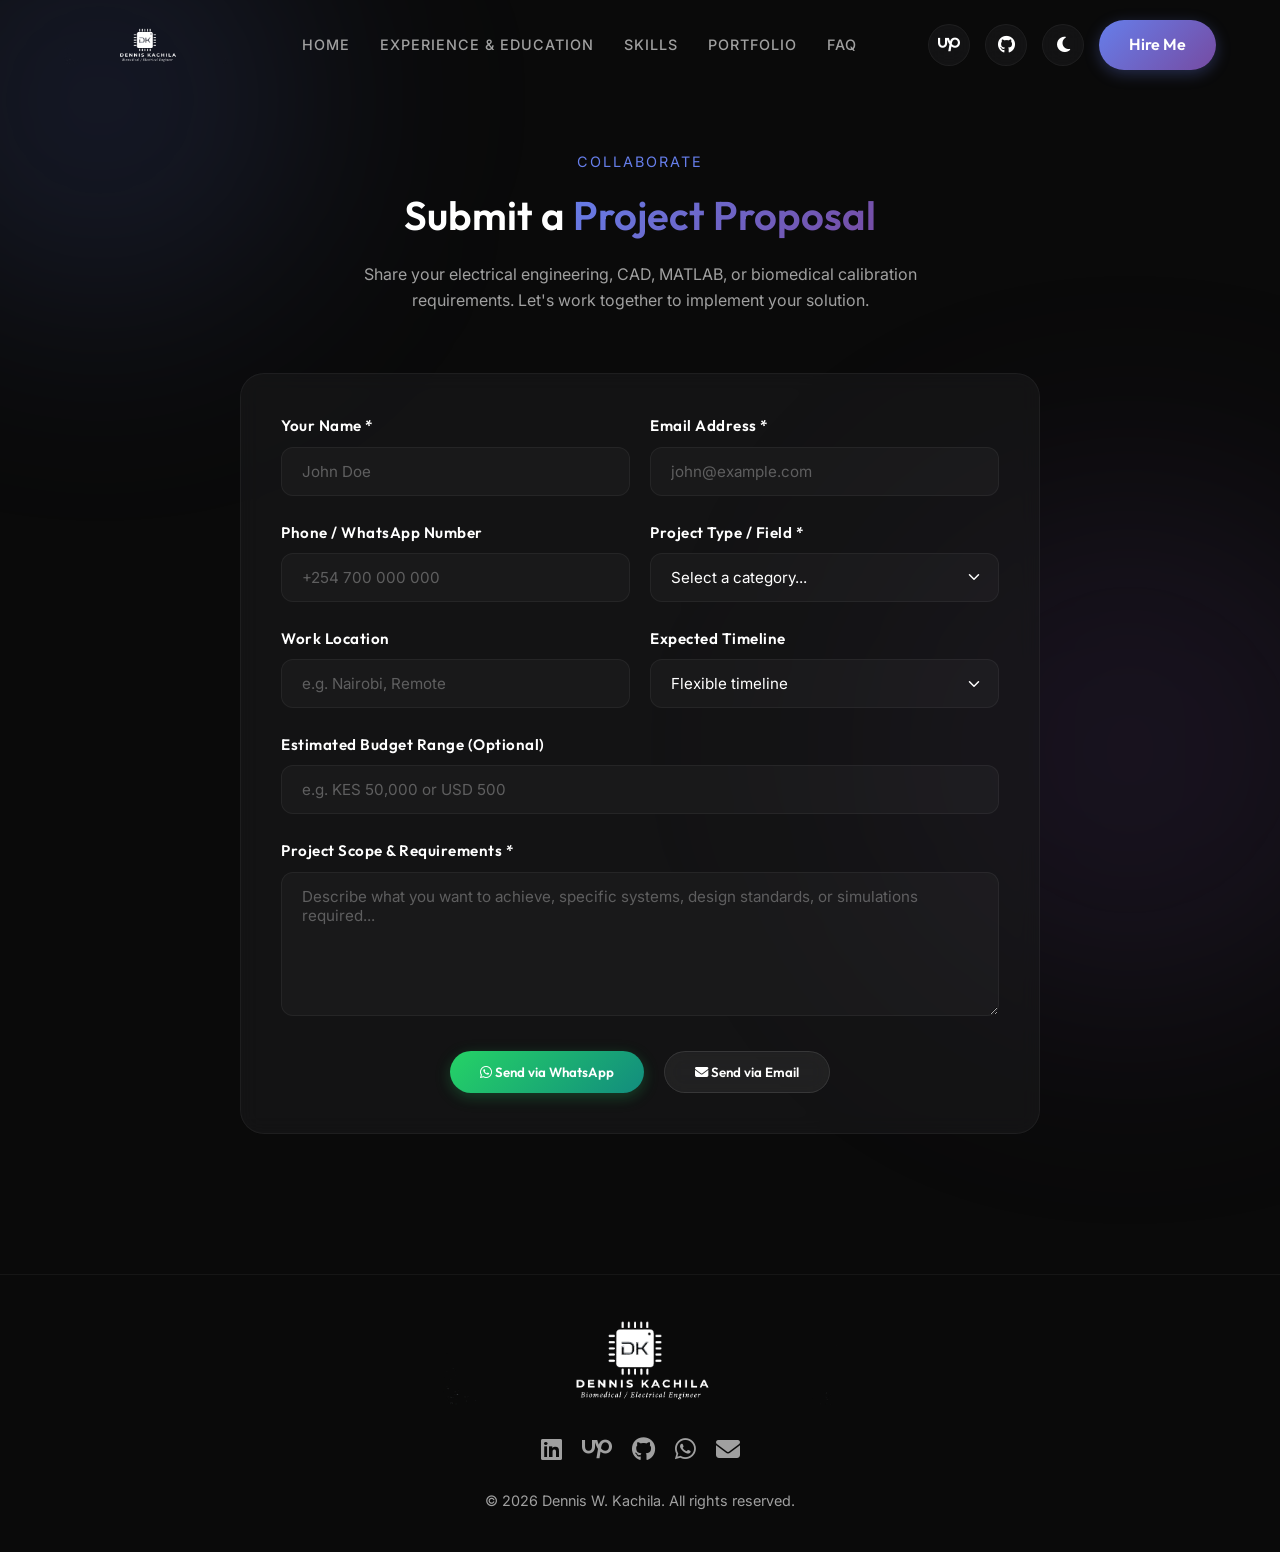
<file: hire.html>
<!DOCTYPE html>
<html lang="en">
<head>
    <!-- Google tag (gtag.js) [Disabled] -->
    <!--
    <script async src="https://www.googletagmanager.com/gtag/js?id=G-QSRHP8CRSM"></script>
    <script>
      window.dataLayer = window.dataLayer || [];
      function gtag(){dataLayer.push(arguments);}
      gtag('js', new Date());

      gtag('config', 'G-QSRHP8CRSM');
    </script>
    -->
    <!-- Google Tag Manager -->
    <script>(function(w,d,s,l,i){w[l]=w[l]||[];w[l].push({'gtm.start':
    new Date().getTime(),event:'gtm.js'});var f=d.getElementsByTagName(s)[0],
    j=d.createElement(s),dl=l!='dataLayer'?'&l='+l:'';j.async=true;j.src=
    'https://www.googletagmanager.com/gtm.js?id='+i+dl;f.parentNode.insertBefore(j,f);
    })(window,document,'script','dataLayer','GTM-NXRRDPHJ');</script>
    <!-- End Google Tag Manager -->
    <meta charset="UTF-8">
    <meta name="viewport" content="width=device-width, initial-scale=1.0">
    <title>Hire Dennis Kachila | Project Proposal Submission</title>
    <meta name="description" content="Submit your project requirements to Dennis Kachila. Inquire about MEP design, electrical installations, MATLAB simulations, and biomedical systems maintenance.">
    <meta name="keywords" content="Hire Biomedical Engineer, Hire Electrical Engineer Nairobi, MEP Layout Inquiry, MATLAB Simulink freelance, SolidWorks design request, Dennis Kachila contact">
    <meta name="author" content="Dennis W. Kachila">
    <meta name="robots" content="index, follow">
    <link rel="canonical" href="https://dennis-kachila.github.io/hire.html">
    <link rel="icon" type="image/png" href="assets/images/logo/favicon.png">

    <!-- Open Graph -->
    <meta property="og:type" content="website">
    <meta property="og:url" content="https://dennis-kachila.github.io/hire.html">
    <meta property="og:title" content="Hire Dennis Kachila | Project Inquiry Form">
    <meta property="og:description" content="Submit your project details to collaborate on Biomedical systems, MEP electrical design, MATLAB simulations, or CAD projects.">
    <meta property="og:image" content="https://dennis-kachila.github.io/assets/images/logo/social_preview.png">

    <!-- JSON-LD Structured Data Schema -->
    <script type="application/ld+json">
    {
      "@context": "https://schema.org",
      "@graph": [
        {
          "@type": "Person",
          "@id": "https://dennis-kachila.github.io/#person",
          "name": "Dennis W. Kachila",
          "url": "https://dennis-kachila.github.io/",
          "image": "https://dennis-kachila.github.io/assets/images/logo/logo_now1.png",
          "jobTitle": "Biomedical & Electrical Engineer",
          "worksFor": {
            "@type": "Organization",
            "name": "Freelance"
          },
          "sameAs": [
            "https://github.com/dennis-kachila",
            "https://www.upwork.com/freelancers/~0164eb4dd1cf16549f?mp_source=share"
          ],
          "knowsAbout": [
            "Biomedical Engineering",
            "Electrical Engineering",
            "MEP Design (Revit & AutoCAD)",
            "MATLAB & Simulink Simulation",
            "SolidWorks 3D CAD Modeling",
            "Fusion 360 CAD Design",
            "Electrical Installations & Commissioning",
            "Medical Equipment Maintenance & PPM",
            "Microcontroller Firmware Development (Arduino/ESP32)",
            "Control Systems Design"
          ],
          "hasCredential": [
            {
              "@type": "EducationalOccupationalCredential",
              "name": "MATLAB Onramp",
              "recognizedBy": { "@type": "Organization", "name": "MathWorks Academy" },
              "url": "https://matlabacademy.mathworks.com/details/matlab-onramp/gettingstarted"
            },
            {
              "@type": "EducationalOccupationalCredential",
              "name": "Simulink Onramp",
              "recognizedBy": { "@type": "Organization", "name": "MathWorks Academy" },
              "url": "https://matlabacademy.mathworks.com/details/simulink-onramp/simulink"
            },
            {
              "@type": "EducationalOccupationalCredential",
              "name": "Control Design Onramp with Simulink",
              "recognizedBy": { "@type": "Organization", "name": "MathWorks Academy" },
              "url": "https://matlabacademy.mathworks.com/details/control-design-onramp-with-simulink/controls"
            },
            {
              "@type": "EducationalOccupationalCredential",
              "name": "SOLIDWORKS 3D CAD Specialization",
              "recognizedBy": { "@type": "Organization", "name": "Dassault Systèmes via Coursera" },
              "url": "https://www.coursera.org/specializations/solidworks"
            },
            {
              "@type": "EducationalOccupationalCredential",
              "name": "Introduction to Electrical Engineering",
              "recognizedBy": { "@type": "Organization", "name": "Duke University via Coursera" },
              "url": "https://www.coursera.org/learn/electrical-engineering"
            }
          ],
          "address": {
            "@type": "PostalAddress",
            "addressLocality": "Nairobi",
            "addressCountry": "Kenya"
          },
          "email": "denniskachila4332@gmail.com",
          "telephone": "+254758314508"
        },
        {
          "@type": "WebSite",
          "@id": "https://dennis-kachila.github.io/hire.html#website",
          "url": "https://dennis-kachila.github.io/hire.html",
          "name": "Hire Dennis Kachila | Project Proposal",
          "publisher": { "@id": "https://dennis-kachila.github.io/#person" }
        }
      ]
    }
    </script>

    <!-- Fonts -->
    <link rel="preconnect" href="https://fonts.googleapis.com">
    <link rel="preconnect" href="https://fonts.gstatic.com" crossorigin>
    <link href="https://fonts.googleapis.com/css2?family=Inter:wght@300;400;500;600&family=Outfit:wght@400;600;800&display=swap" rel="stylesheet">
    <!-- Icons -->
    <link rel="stylesheet" href="https://cdnjs.cloudflare.com/ajax/libs/font-awesome/6.7.2/css/all.min.css">
    <!-- Custom CSS -->
    <link rel="stylesheet" href="assets/css/modern.css?v=2">
    <script>
        // Apply theme immediately to prevent flashing
        const savedTheme = localStorage.getItem('theme') || 'dark';
        document.documentElement.setAttribute('data-theme', savedTheme);
    </script>
</head>
<body>
    <!-- Google Tag Manager (noscript) -->
    <noscript><iframe src="https://www.googletagmanager.com/ns.html?id=GTM-NXRRDPHJ"
    height="0" width="0" style="display:none;visibility:hidden"></iframe></noscript>
    <!-- End Google Tag Manager (noscript) -->
    <!-- Ambient Glow Background -->
    <div class="ambient-glow glow-1"></div>
    <div class="ambient-glow glow-2"></div>

    <!-- Navbar -->
    <nav class="navbar">
        <a href="index.html#home" class="nav-brand" style="display: flex; align-items: center; gap: 8px;">
            <img src="assets/images/logo/logo_now1.png" alt="Dennis Kachila Logo" class="nav-logo" loading="eager">
        </a>
        <ul class="nav-links">
            <li><a href="index.html#home">Home</a></li>
            <li><a href="index.html#experience">Experience & Education</a></li>
            <li><a href="index.html#skills">Skills</a></li>
            <li><a href="index.html#portfolio">Portfolio</a></li>
            <li><a href="index.html#faq">FAQ</a></li>
        </ul>
        <div class="nav-actions" style="display: flex; align-items: center; gap: 15px;">
            <a href="https://www.upwork.com/freelancers/~0164eb4dd1cf16549f?mp_source=share" target="_blank" rel="noopener noreferrer" class="btn-theme" aria-label="Upwork Profile" title="Hire me on Upwork" style="text-decoration: none;">
                <i class="fa-brands fa-upwork" style="font-size: 1.1rem;"></i>
            </a>
            <a href="https://github.com/dennis-kachila" target="_blank" rel="noopener noreferrer" class="btn-theme" aria-label="GitHub Profile" title="View my GitHub projects" style="text-decoration: none;">
                <i class="fab fa-github" style="font-size: 1.1rem;"></i>
            </a>
            <button id="theme-toggle" class="btn-theme" aria-label="Toggle Theme">
                <i class="fas fa-moon theme-icon-dark"></i>
                <i class="fas fa-sun theme-icon-light"></i>
            </button>
            <a href="hire.html" class="btn btn-primary">Hire Me</a>
            <button id="menu-toggle" class="btn-menu" aria-label="Toggle Navigation">
                <i class="fas fa-bars"></i>
            </button>
        </div>
    </nav>

    <!-- Project Inquiry Form Section -->
    <section style="padding-top: 150px; min-height: 100vh;">
        <div class="section-header">
            <span class="section-subtitle">Collaborate</span>
            <h1 class="section-title">Submit a <span class="text-gradient">Project Proposal</span></h1>
            <p style="color: var(--text-secondary); max-width: 600px; margin: 15px auto 0;">
                Share your electrical engineering, CAD, MATLAB, or biomedical calibration requirements. Let's work together to implement your solution.
            </p>
        </div>

        <div class="contact-form-container">
            <form id="project-form" class="glass-card" onsubmit="return false;">
                <div class="form-row">
                    <div class="form-group">
                        <label for="client-name">Your Name *</label>
                        <input type="text" id="client-name" class="form-control" placeholder="John Doe" required>
                    </div>
                    <div class="form-group">
                        <label for="client-email">Email Address *</label>
                        <input type="email" id="client-email" class="form-control" placeholder="john@example.com" required>
                    </div>
                </div>

                <div class="form-row">
                    <div class="form-group">
                        <label for="client-phone">Phone / WhatsApp Number</label>
                        <input type="tel" id="client-phone" class="form-control" placeholder="+254 700 000 000">
                    </div>
                    <div class="form-group">
                        <label for="project-type">Project Type / Field *</label>
                        <select id="project-type" class="form-control" required>
                            <option value="" disabled selected>Select a category...</option>
                            <option value="MEP Layouts">MEP Design & AutoCAD/Revit Layouts</option>
                            <option value="Electrical Installations">Electrical Installations & Wiring Works</option>
                            <option value="MATLAB Simulink">MATLAB/Simulink Modelling & Simulation</option>
                            <option value="SolidWorks CAD">SolidWorks 3D CAD Modelling</option>
                            <option value="Fusion 360">Fusion 360 CAD Design</option>
                            <option value="Machine Analysis">DC & AC Machine Analysis</option>
                            <option value="Medical Design">Medical Equipment Design</option>
                            <option value="Medical Calibration">Medical Equipment Calibration & PPM</option>
                            <option value="Medical Repair">Medical Equipment Repair & Maintenance</option>
                            <option value="Other">Other Engineering Services</option>
                        </select>
                    </div>
                </div>

                <div class="form-row">
                    <div class="form-group">
                        <label for="project-location">Work Location</label>
                        <input type="text" id="project-location" class="form-control" placeholder="e.g. Nairobi, Remote">
                    </div>
                    <div class="form-group">
                        <label for="project-timeline">Expected Timeline</label>
                        <select id="project-timeline" class="form-control">
                            <option value="Flexible" selected>Flexible timeline</option>
                            <option value="Urgent">Urgent (Less than 2 weeks)</option>
                            <option value="1-2 Months">1 to 2 months</option>
                            <option value="2-6 Months">2 to 6 months</option>
                        </select>
                    </div>
                </div>

                <div class="form-group">
                    <label for="project-budget">Estimated Budget Range (Optional)</label>
                    <input type="text" id="project-budget" class="form-control" placeholder="e.g. KES 50,000 or USD 500">
                </div>

                <div class="form-group">
                    <label for="project-scope">Project Scope & Requirements *</label>
                    <textarea id="project-scope" class="form-control" rows="6" placeholder="Describe what you want to achieve, specific systems, design standards, or simulations required..." required></textarea>
                </div>

                <div id="validation-alert" style="color: #ef4444; font-size: 0.9rem; font-weight: 500; margin-bottom: 20px; display: none; text-align: left;">
                    <i class="fas fa-exclamation-circle"></i> Please fill in all required fields (*) before submitting.
                </div>

                <div class="form-actions-grid">
                    <button type="button" id="submit-whatsapp" class="btn btn-primary" style="background: linear-gradient(135deg, #25D366, #128C7E); border: none; box-shadow: 0 4px 15px rgba(37, 211, 102, 0.25);">
                        <i class="fab fa-whatsapp"></i> Send via WhatsApp
                    </button>
                    <button type="button" id="submit-email" class="btn btn-secondary">
                        <i class="fas fa-envelope"></i> Send via Email
                    </button>
                </div>
            </form>
        </div>
    </section>

    <!-- Success Modal Overlay -->
    <div id="success-modal" class="lightbox" style="z-index: 2100;">
        <div class="lightbox-content">
            <div class="lightbox-caption" style="max-width: 500px; padding: 35px 30px;">
                <div style="font-size: 3rem; color: #25D366; margin-bottom: 15px;">
                    <i class="fas fa-check-circle"></i>
                </div>
                <h3 style="font-size: 1.6rem; color: var(--text-primary); margin-bottom: 10px;">Proposal Submitted!</h3>
                <p id="success-modal-message" style="color: var(--text-secondary); font-size: 0.95rem; line-height: 1.6; margin-bottom: 25px;">
                    Thank you! Your project details have been successfully sent directly to Dennis. He will review your scope and get in touch with you shortly.
                </p>
                <button id="success-modal-close" class="btn btn-primary" style="padding: 10px 30px; font-size: 0.9rem;">Close</button>
            </div>
        </div>
    </div>

    <!-- Footer -->
    <footer>
        <div style="margin-bottom: 20px; display: flex; justify-content: center; align-items: center;">
            <a href="index.html#home" style="display: inline-block;">
                <img src="assets/images/logo/logo_now1.png" alt="Dennis Kachila Logo" class="nav-logo" style="height: 90px;" loading="lazy">
            </a>
        </div>
        <div style="display: flex; justify-content: center; gap: 20px; margin-bottom: 20px;">
            <a href="#" style="font-size: 1.5rem; color: var(--text-secondary);" title="LinkedIn"><i class="fab fa-linkedin"></i></a>
            <a href="https://www.upwork.com/freelancers/~0164eb4dd1cf16549f?mp_source=share" target="_blank" rel="noopener noreferrer" style="font-size: 1.5rem; color: var(--text-secondary);" title="Upwork"><i class="fa-brands fa-upwork"></i></a>
            <a href="https://github.com/dennis-kachila" target="_blank" rel="noopener noreferrer" style="font-size: 1.5rem; color: var(--text-secondary);" title="GitHub"><i class="fab fa-github"></i></a>
            <a href="https://wa.me/254758314508" style="font-size: 1.5rem; color: var(--text-secondary);" title="WhatsApp"><i class="fab fa-whatsapp"></i></a>
            <a href="mailto:denniskachila4332@gmail.com" style="font-size: 1.5rem; color: var(--text-secondary);" title="Email"><i class="fas fa-envelope"></i></a>
        </div>
        <p>&copy; 2026 Dennis W. Kachila. All rights reserved.</p>
    </footer>

    <!-- Form Script Logic -->
    <script>
        document.addEventListener('DOMContentLoaded', () => {


            // Pre-fill Project Type based on query parameter
            const urlParams = new URLSearchParams(window.location.search);
            const rawProject = urlParams.get('project');
            const projectTypeSelect = document.getElementById('project-type');

            if (rawProject && projectTypeSelect) {
                const project = rawProject.trim().toLowerCase();
                
                // Map input query parameters to option values
                if (project.includes('mep') || project.includes('layout')) {
                    projectTypeSelect.value = 'MEP Layouts';
                } else if (project.includes('matlab') || project.includes('simulink') || project.includes('model')) {
                    projectTypeSelect.value = 'MATLAB Simulink';
                } else if (project.includes('solidworks') || project.includes('3d cad')) {
                    projectTypeSelect.value = 'SolidWorks CAD';
                } else if (project.includes('installation') || project.includes('wiring')) {
                    projectTypeSelect.value = 'Electrical Installations';
                } else if (project.includes('machine') || project.includes('analysis') || project.includes('dc')) {
                    projectTypeSelect.value = 'Machine Analysis';
                } else if (project.includes('fusion')) {
                    projectTypeSelect.value = 'Fusion 360';
                } else if (project.includes('medical design') || project.includes('equipment design')) {
                    projectTypeSelect.value = 'Medical Design';
                } else if (project.includes('calibration') || project.includes('ppm')) {
                    projectTypeSelect.value = 'Medical Calibration';
                } else if (project.includes('repair') || project.includes('maintenance')) {
                    projectTypeSelect.value = 'Medical Repair';
                } else if (project.includes('biomedical') || project.includes('medical')) {
                    projectTypeSelect.value = 'Medical Design';
                } else {
                    projectTypeSelect.value = 'Other';
                }

                // If pre-filled, highlight select block and scroll to form
                projectTypeSelect.style.borderColor = 'var(--accent-primary)';
                setTimeout(() => {
                    projectTypeSelect.scrollIntoView({ behavior: 'smooth', block: 'center' });
                }, 400);
            }

            // Dual Submit Logics
            const form = document.getElementById('project-form');
            const validationAlert = document.getElementById('validation-alert');

            function getFormDetails() {
                const name = document.getElementById('client-name').value.trim();
                const email = document.getElementById('client-email').value.trim();
                const phone = document.getElementById('client-phone').value.trim();
                const type = document.getElementById('project-type').value;
                const location = document.getElementById('project-location').value.trim();
                const timeline = document.getElementById('project-timeline').value;
                const budget = document.getElementById('project-budget').value.trim();
                const scope = document.getElementById('project-scope').value.trim();

                return { name, email, phone, type, location, timeline, budget, scope };
            }

            function validateForm(data) {
                if (!data.name || !data.email || !data.type || !data.scope) {
                    validationAlert.style.display = 'block';
                    validationAlert.scrollIntoView({ behavior: 'smooth', block: 'center' });
                    return false;
                }
                validationAlert.style.display = 'none';
                return true;
            }

            // 1. WhatsApp Handler
            document.getElementById('submit-whatsapp').addEventListener('click', () => {
                const data = getFormDetails();
                if (!validateForm(data)) return;

                // Format WhatsApp Text
                const waPhone = "254758314508";
                const message = `Hello Dennis,\n\nI would like to hire you for a project:\n\n` +
                                `• *Client Name:* ${data.name}\n` +
                                `• *Email:* ${data.email}\n` +
                                (data.phone ? `• *Phone:* ${data.phone}\n` : '') +
                                `• *Project Type:* ${data.type}\n` +
                                (data.location ? `• *Location:* ${data.location}\n` : '') +
                                `• *Timeline:* ${data.timeline}\n` +
                                (data.budget ? `• *Estimated Budget:* ${data.budget}\n` : '') +
                                `\n*Project Scope & Requirements:*\n${data.scope}`;

                const encodedMessage = encodeURIComponent(message);
                const waUrl = `https://wa.me/${waPhone}?text=${encodedMessage}`;
                window.open(waUrl, '_blank');
            });

            // 2. Email Handler (Background submission via FormSubmit.co)
            const submitEmailBtn = document.getElementById('submit-email');
            const submitWhatsappBtn = document.getElementById('submit-whatsapp');
            const successModal = document.getElementById('success-modal');
            const successModalClose = document.getElementById('success-modal-close');
            const successModalMessage = document.getElementById('success-modal-message');

            submitEmailBtn.addEventListener('click', () => {
                const data = getFormDetails();
                if (!validateForm(data)) return;

                // Disable buttons and show loading state
                submitEmailBtn.disabled = true;
                submitWhatsappBtn.disabled = true;
                const originalBtnText = submitEmailBtn.innerHTML;
                submitEmailBtn.innerHTML = '<i class="fas fa-spinner fa-spin"></i> Sending...';

                // Submit to Web3Forms AJAX Endpoint
                const formData = new FormData();
                formData.append('access_key', '7ab316dc-0a63-4a9d-b3ba-5a13c31926a0');
                formData.append('subject', `New Project Inquiry from ${data.name} (${data.type})`);
                formData.append('name', data.name);
                formData.append('email', data.email);
                formData.append('phone', data.phone || 'Not provided');
                formData.append('project_type', data.type);
                formData.append('work_location', data.location || 'Not provided');
                formData.append('expected_timeline', data.timeline);
                formData.append('estimated_budget', data.budget || 'Not specified');
                formData.append('project_scope', data.scope);

                fetch('https://api.web3forms.com/submit', {
                    method: 'POST',
                    body: formData
                })
                .then(response => {
                    if (response.ok) {
                        return response.json();
                    }
                    throw new Error('Network response was not ok.');
                })
                .then(responseData => {
                    // Show success modal
                    successModalMessage.innerHTML = `Thank you, <strong>${data.name}</strong>! Your project details for <strong>${data.type}</strong> have been sent directly to Dennis. He will review your requirements and respond to you at <strong>${data.email}</strong> shortly.`;
                    successModal.classList.add('active');
                    document.body.style.overflow = 'hidden';

                    // Reset Form
                    form.reset();
                })
                .catch(error => {
                    console.error('Submission error:', error);
                    alert('Oops! Something went wrong while sending in the background. Please try again, or use the "Send via WhatsApp" option.');
                })
                .finally(() => {
                    // Restore buttons
                    submitEmailBtn.disabled = false;
                    submitWhatsappBtn.disabled = false;
                    submitEmailBtn.innerHTML = originalBtnText;
                });
            });

            // Close Success Modal
            if (successModalClose && successModal) {
                successModalClose.addEventListener('click', () => {
                    successModal.classList.remove('active');
                    document.body.style.overflow = '';
                });
            }
        });
    </script>
    <!-- Scripts -->
    <script src="assets/js/modern.js"></script>
</body>
</html>
</file>
<file: archive/assets/css/plugins/feature.css>
@font-face {
    font-family: 'Feather';
    src: url('../../fonts/Feather.ttf?sdxovp') format('truetype'), url('../../fonts/Feather.woff?sdxovp') format('woff'), url('../../fonts/Feather.svg?sdxovp#Feather') format('svg');
    font-weight: normal;
    font-style: normal;
}

[class^="feather-"],
[class*=" feather-"] {
    font-family: 'feather' !important;
    speak: none;
    font-style: normal;
    font-weight: normal;
    font-variant: normal;
    text-transform: none;
    line-height: 1;
    -webkit-font-smoothing: antialiased;
    -moz-osx-font-smoothing: grayscale;
}

.feather-activity:before {
    content: "\e900";
}

.feather-airplay:before {
    content: "\e901";
}

.feather-alecirclert-:before {
    content: "\e902";
}

.feather-alert-octagon:before {
    content: "\e903";
}

.feather-alert-triangle:before {
    content: "\e904";
}

.feather-align-center:before {
    content: "\e905";
}

.feather-align-justify:before {
    content: "\e906";
}

.feather-align-left:before {
    content: "\e907";
}

.feather-align-right:before {
    content: "\e908";
}

.feather-anchor:before {
    content: "\e909";
}

.feather-aperture:before {
    content: "\e90a";
}

.feather-archive:before {
    content: "\e90b";
}

.feather-arrow-down:before {
    content: "\e90c";
}

.feather-arrow-down-circle:before {
    content: "\e90d";
}

.feather-arrow-down-left:before {
    content: "\e90e";
}

.feather-arrow-down-right:before {
    content: "\e90f";
}

.feather-arrow-left:before {
    content: "\e910";
}

.feather-arrow-left-circle:before {
    content: "\e911";
}

.feather-arrow-right:before {
    content: "\e912";
}

.feather-arrow-right-circle:before {
    content: "\e913";
}

.feather-arrow-up:before {
    content: "\e914";
}

.feather-arrow-up-circle:before {
    content: "\e915";
}

.feather-arrow-up-left:before {
    content: "\e916";
}

.feather-arrow-up-right:before {
    content: "\e917";
}

.feather-at-sign:before {
    content: "\e918";
}

.feather-award:before {
    content: "\e919";
}

.feather-bar-chart:before {
    content: "\e91a";
}

.feather-bar-chart-2:before {
    content: "\e91b";
}

.feather-battery:before {
    content: "\e91c";
}

.feather-battery-charging:before {
    content: "\e91d";
}

.feather-bell:before {
    content: "\e91e";
}

.feather-bell-off:before {
    content: "\e91f";
}

.feather-bluetooth:before {
    content: "\e920";
}

.feather-bold:before {
    content: "\e921";
}

.feather-book:before {
    content: "\e922";
}

.feather-book-open:before {
    content: "\e923";
}

.feather-bookmark:before {
    content: "\e924";
}

.feather-box:before {
    content: "\e925";
}

.feather-briefcase:before {
    content: "\e926";
}

.feather-calendar:before {
    content: "\e927";
}

.feather-camera:before {
    content: "\e928";
}

.feather-camera-off:before {
    content: "\e929";
}

.feather-cast:before {
    content: "\e92a";
}

.feather-check:before {
    content: "\e92b";
}

.feather-check-circle:before {
    content: "\e92c";
}

.feather-check-square:before {
    content: "\e92d";
}

.feather-chevron-down:before {
    content: "\e92e";
}

.feather-chevron-left:before {
    content: "\e92f";
}

.feather-chevron-right:before {
    content: "\e930";
}

.feather-chevron-up:before {
    content: "\e931";
}

.feather-chevrons-down:before {
    content: "\e932";
}

.feather-chevrons-left:before {
    content: "\e933";
}

.feather-chevrons-right:before {
    content: "\e934";
}

.feather-chevrons-up:before {
    content: "\e935";
}

.feather-chrome:before {
    content: "\e936";
}

.feather-circle:before {
    content: "\e937";
}

.feather-clipboard:before {
    content: "\e938";
}

.feather-clock:before {
    content: "\e939";
}

.feather-cloud:before {
    content: "\e93a";
}

.feather-cloud-drizzle:before {
    content: "\e93b";
}

.feather-cloud-lightning:before {
    content: "\e93c";
}

.feather-cloud-off:before {
    content: "\e93d";
}

.feather-cloud-rain:before {
    content: "\e93e";
}

.feather-cloud-snow:before {
    content: "\e93f";
}

.feather-code:before {
    content: "\e940";
}

.feather-codepen:before {
    content: "\e941";
}

.feather-command:before {
    content: "\e942";
}

.feather-compass:before {
    content: "\e943";
}

.feather-copy:before {
    content: "\e944";
}

.feather-corner-down-left:before {
    content: "\e945";
}

.feather-corner-down-right:before {
    content: "\e946";
}

.feather-corner-left-down:before {
    content: "\e947";
}

.feather-corner-left-up:before {
    content: "\e948";
}

.feather-corner-right-down:before {
    content: "\e949";
}

.feather-corner-right-up:before {
    content: "\e94a";
}

.feather-corner-up-left:before {
    content: "\e94b";
}

.feather-corner-up-right:before {
    content: "\e94c";
}

.feather-cpu:before {
    content: "\e94d";
}

.feather-credit-card:before {
    content: "\e94e";
}

.feather-crop:before {
    content: "\e94f";
}

.feather-crosshair:before {
    content: "\e950";
}

.feather-database:before {
    content: "\e951";
}

.feather-delete:before {
    content: "\e952";
}

.feather-disc:before {
    content: "\e953";
}

.feather-dollar-sign:before {
    content: "\e954";
}

.feather-download:before {
    content: "\e955";
}

.feather-download-cloud:before {
    content: "\e956";
}

.feather-droplet:before {
    content: "\e957";
}

.feather-edit:before {
    content: "\e958";
}

.feather-edit-2:before {
    content: "\e959";
}

.feather-edit-3:before {
    content: "\e95a";
}

.feather-external-link:before {
    content: "\e95b";
}

.feather-eye:before {
    content: "\e95c";
}

.feather-eye-off:before {
    content: "\e95d";
}

.feather-facebook:before {
    content: "\e95e";
}

.feather-fast-forward:before {
    content: "\e95f";
}

.feather-feather:before {
    content: "\e960";
}

.feather-file:before {
    content: "\e961";
}

.feather-file-minus:before {
    content: "\e962";
}

.feather-file-plus:before {
    content: "\e963";
}

.feather-file-text:before {
    content: "\e964";
}

.feather-film:before {
    content: "\e965";
}

.feather-filter:before {
    content: "\e966";
}

.feather-flag:before {
    content: "\e967";
}

.feather-folder:before {
    content: "\e968";
}

.feather-folder-minus:before {
    content: "\e969";
}

.feather-folder-plus:before {
    content: "\e96a";
}

.feather-gift:before {
    content: "\e96b";
}

.feather-git-branch:before {
    content: "\e96c";
}

.feather-git-commit:before {
    content: "\e96d";
}

.feather-git-merge:before {
    content: "\e96e";
}

.feather-git-pull-request:before {
    content: "\e96f";
}

.feather-github:before {
    content: "\e970";
}

.feather-gitlab:before {
    content: "\e971";
}

.feather-globe:before {
    content: "\e972";
}

.feather-grid:before {
    content: "\e973";
}

.feather-hard-drive:before {
    content: "\e974";
}

.feather-hash:before {
    content: "\e975";
}

.feather-headphones:before {
    content: "\e976";
}

.feather-heart:before {
    content: "\e977";
}

.feather-help-circle:before {
    content: "\e978";
}

.feather-home:before {
    content: "\e979";
}

.feather-image:before {
    content: "\e97a";
}

.feather-inbox:before {
    content: "\e97b";
}

.feather-info:before {
    content: "\e97c";
}

.feather-instagram:before {
    content: "\e97d";
}

.feather-italic:before {
    content: "\e97e";
}

.feather-layers:before {
    content: "\e97f";
}

.feather-layout:before {
    content: "\e980";
}

.feather-life-buoy:before {
    content: "\e981";
}

.feather-link:before {
    content: "\e982";
}

.feather-link-2:before {
    content: "\e983";
}

.feather-linkedin:before {
    content: "\e984";
}

.feather-list:before {
    content: "\e985";
}

.feather-loader:before {
    content: "\e986";
}

.feather-lock:before {
    content: "\e987";
}

.feather-log-in:before {
    content: "\e988";
}

.feather-log-out:before {
    content: "\e989";
}

.feather-mail:before {
    content: "\e98a";
}

.feather-map:before {
    content: "\e98b";
}

.feather-map-pin:before {
    content: "\e98c";
}

.feather-maximize:before {
    content: "\e98d";
}

.feather-maximize-2:before {
    content: "\e98e";
}

.feather-menu:before {
    content: "\e98f";
}

.feather-message-circle:before {
    content: "\e990";
}

.feather-message-square:before {
    content: "\e991";
}

.feather-mic:before {
    content: "\e992";
}

.feather-mic-off:before {
    content: "\e993";
}

.feather-minimize:before {
    content: "\e994";
}

.feather-minimize-2:before {
    content: "\e995";
}

.feather-minus:before {
    content: "\e996";
}

.feather-minus-circle:before {
    content: "\e997";
}

.feather-minus-square:before {
    content: "\e998";
}

.feather-monitor:before {
    content: "\e999";
}

.feather-moon:before {
    content: "\e99a";
}

.feather-more-horizontal:before {
    content: "\e99b";
}

.feather-more-vertical:before {
    content: "\e99c";
}

.feather-move:before {
    content: "\e99d";
}

.feather-music:before {
    content: "\e99e";
}

.feather-navigation:before {
    content: "\e99f";
}

.feather-navigation-2:before {
    content: "\e9a0";
}

.feather-octagon:before {
    content: "\e9a1";
}

.feather-package:before {
    content: "\e9a2";
}

.feather-paperclip:before {
    content: "\e9a3";
}

.feather-pause:before {
    content: "\e9a4";
}

.feather-pause-circle:before {
    content: "\e9a5";
}

.feather-percent:before {
    content: "\e9a6";
}

.feather-phone:before {
    content: "\e9a7";
}

.feather-phone-call:before {
    content: "\e9a8";
}

.feather-phone-forwarded:before {
    content: "\e9a9";
}

.feather-phone-incoming:before {
    content: "\e9aa";
}

.feather-phone-missed:before {
    content: "\e9ab";
}

.feather-phone-off:before {
    content: "\e9ac";
}

.feather-phone-outgoing:before {
    content: "\e9ad";
}

.feather-pie-chart:before {
    content: "\e9ae";
}

.feather-play:before {
    content: "\e9af";
}

.feather-play-circle:before {
    content: "\e9b0";
}

.feather-plus:before {
    content: "\e9b1";
}

.feather-plus-circle:before {
    content: "\e9b2";
}

.feather-plus-square:before {
    content: "\e9b3";
}

.feather-pocket:before {
    content: "\e9b4";
}

.feather-power:before {
    content: "\e9b5";
}

.feather-printer:before {
    content: "\e9b6";
}

.feather-radio:before {
    content: "\e9b7";
}

.feather-refresh-ccw:before {
    content: "\e9b8";
}

.feather-refresh-cw:before {
    content: "\e9b9";
}

.feather-repeat:before {
    content: "\e9ba";
}

.feather-rewind:before {
    content: "\e9bb";
}

.feather-rotate-ccw:before {
    content: "\e9bc";
}

.feather-rotate-cw:before {
    content: "\e9bd";
}

.feather-rss:before {
    content: "\e9be";
}

.feather-save:before {
    content: "\e9bf";
}

.feather-scissors:before {
    content: "\e9c0";
}

.feather-search:before {
    content: "\e9c1";
}

.feather-send:before {
    content: "\e9c2";
}

.feather-server:before {
    content: "\e9c3";
}

.feather-settings:before {
    content: "\e9c4";
}

.feather-share:before {
    content: "\e9c5";
}

.feather-share-2:before {
    content: "\e9c6";
}

.feather-shield:before {
    content: "\e9c7";
}

.feather-shield-off:before {
    content: "\e9c8";
}

.feather-shopping-bag:before {
    content: "\e9c9";
}

.feather-shopping-cart:before {
    content: "\e9ca";
}

.feather-shuffle:before {
    content: "\e9cb";
}

.feather-sidebar:before {
    content: "\e9cc";
}

.feather-skip-back:before {
    content: "\e9cd";
}

.feather-skip-forward:before {
    content: "\e9ce";
}

.feather-slack:before {
    content: "\e9cf";
}

.feather-slash:before {
    content: "\e9d0";
}

.feather-sliders:before {
    content: "\e9d1";
}

.feather-smartphone:before {
    content: "\e9d2";
}

.feather-speaker:before {
    content: "\e9d3";
}

.feather-square:before {
    content: "\e9d4";
}

.feather-star:before {
    content: "\e9d5";
}

.feather-stop-circle:before {
    content: "\e9d6";
}

.feather-sun:before {
    content: "\e9d7";
}

.feather-sunrise:before {
    content: "\e9d8";
}

.feather-sunset:before {
    content: "\e9d9";
}

.feather-tablet:before {
    content: "\e9da";
}

.feather-tag:before {
    content: "\e9db";
}

.feather-target:before {
    content: "\e9dc";
}

.feather-terminal:before {
    content: "\e9dd";
}

.feather-thermometer:before {
    content: "\e9de";
}

.feather-thumbs-down:before {
    content: "\e9df";
}

.feather-thumbs-up:before {
    content: "\e9e0";
}

.feather-toggle-left:before {
    content: "\e9e1";
}

.feather-toggle-right:before {
    content: "\e9e2";
}

.feather-trash:before {
    content: "\e9e3";
}

.feather-trash-2:before {
    content: "\e9e4";
}

.feather-trending-down:before {
    content: "\e9e5";
}

.feather-trending-up:before {
    content: "\e9e6";
}

.feather-triangle:before {
    content: "\e9e7";
}

.feather-truck:before {
    content: "\e9e8";
}

.feather-tv:before {
    content: "\e9e9";
}

.feather-twitter:before {
    content: "\e9ea";
}

.feather-type:before {
    content: "\e9eb";
}

.feather-umbrella:before {
    content: "\e9ec";
}

.feather-underline:before {
    content: "\e9ed";
}

.feather-unlock:before {
    content: "\e9ee";
}

.feather-upload:before {
    content: "\e9ef";
}

.feather-upload-cloud:before {
    content: "\e9f0";
}

.feather-user:before {
    content: "\e9f1";
}

.feather-user-check:before {
    content: "\e9f2";
}

.feather-user-minus:before {
    content: "\e9f3";
}

.feather-user-plus:before {
    content: "\e9f4";
}

.feather-user-x:before {
    content: "\e9f5";
}

.feather-users:before {
    content: "\e9f6";
}

.feather-video:before {
    content: "\e9f7";
}

.feather-video-off:before {
    content: "\e9f8";
}

.feather-voicemail:before {
    content: "\e9f9";
}

.feather-volume:before {
    content: "\e9fa";
}

.feather-volume-1:before {
    content: "\e9fb";
}

.feather-volume-2:before {
    content: "\e9fc";
}

.feather-volume-x:before {
    content: "\e9fd";
}

.feather-watch:before {
    content: "\e9fe";
}

.feather-wifi:before {
    content: "\e9ff";
}

.feather-wifi-off:before {
    content: "\ea00";
}

.feather-wind:before {
    content: "\ea01";
}

.feather-x:before {
    content: "\ea02";
}

.feather-x-circle:before {
    content: "\ea03";
}

.feather-x-square:before {
    content: "\ea04";
}

.feather-youtube:before {
    content: "\ea05";
}

.feather-zap:before {
    content: "\ea06";
}

.feather-zap-off:before {
    content: "\ea07";
}

.feather-zoom-in:before {
    content: "\ea08";
}

.feather-zoom-out:before {
    content: "\ea09";
}
</file>
